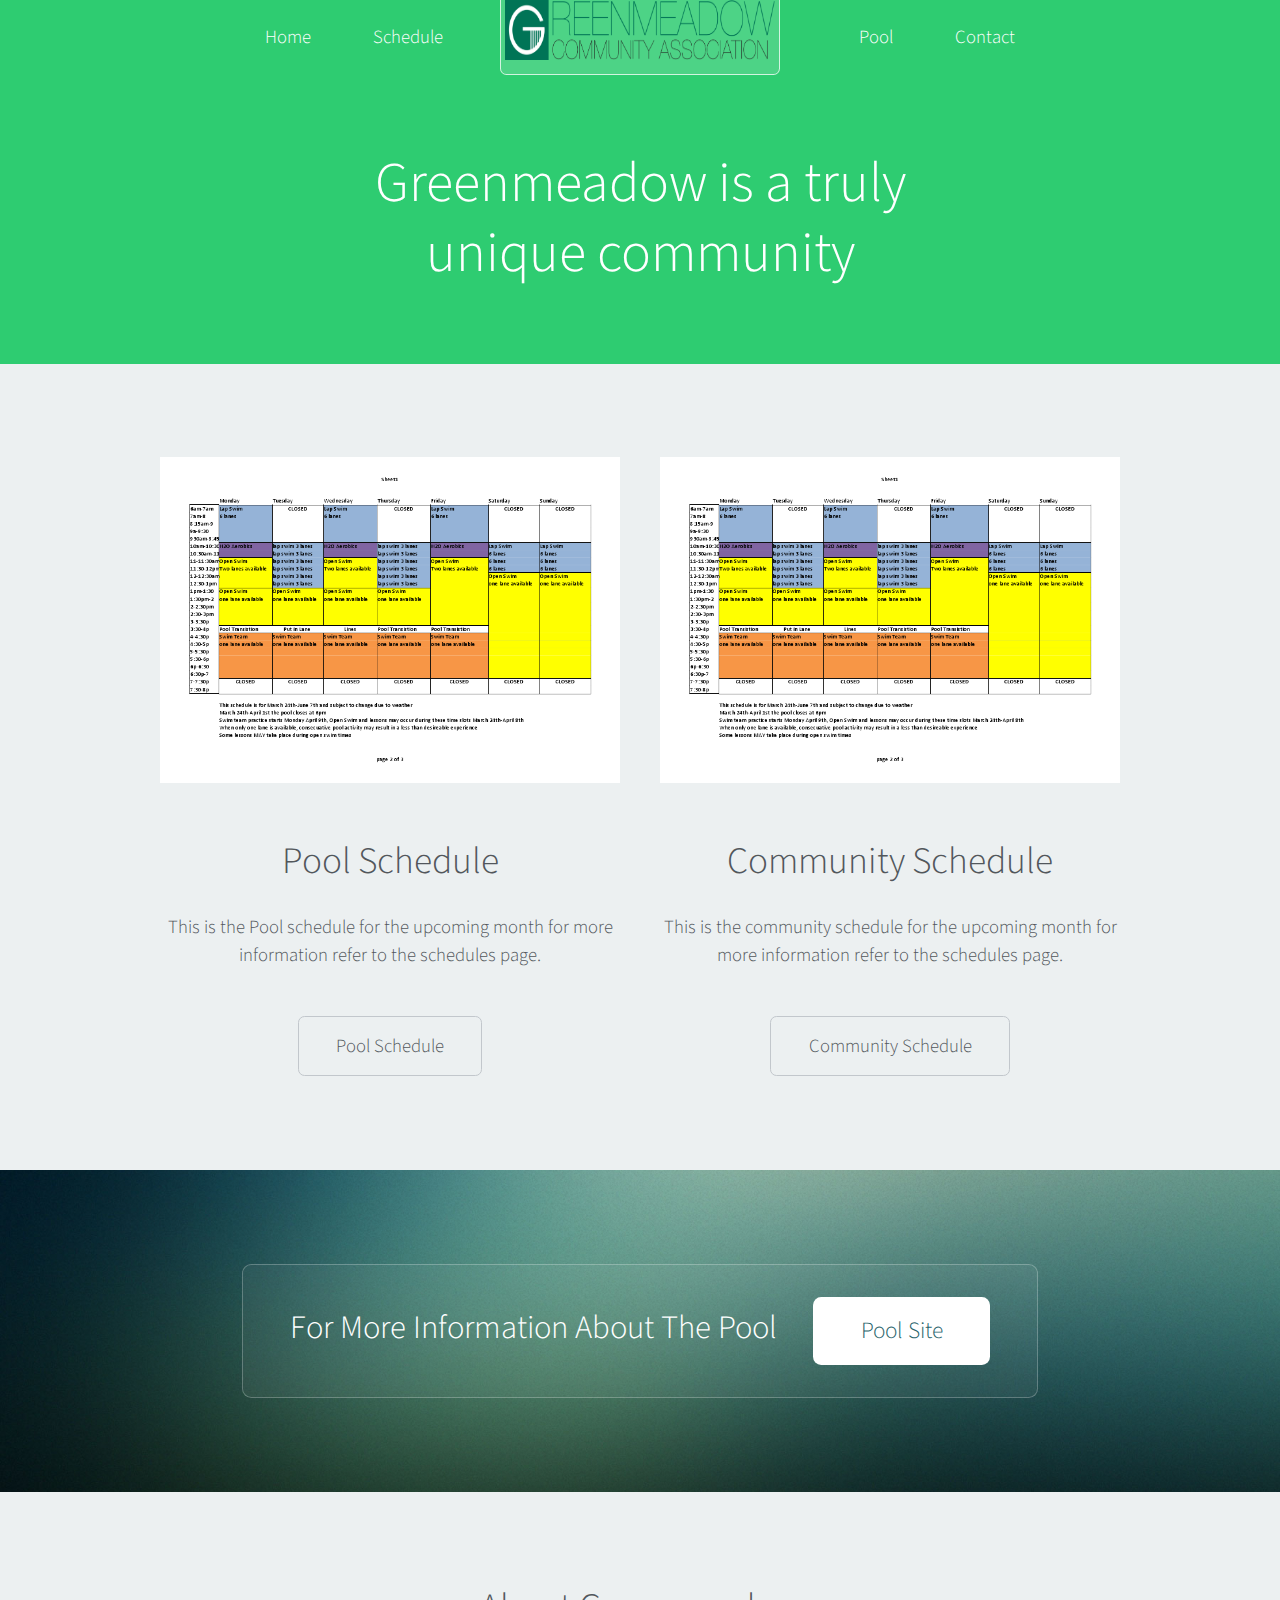
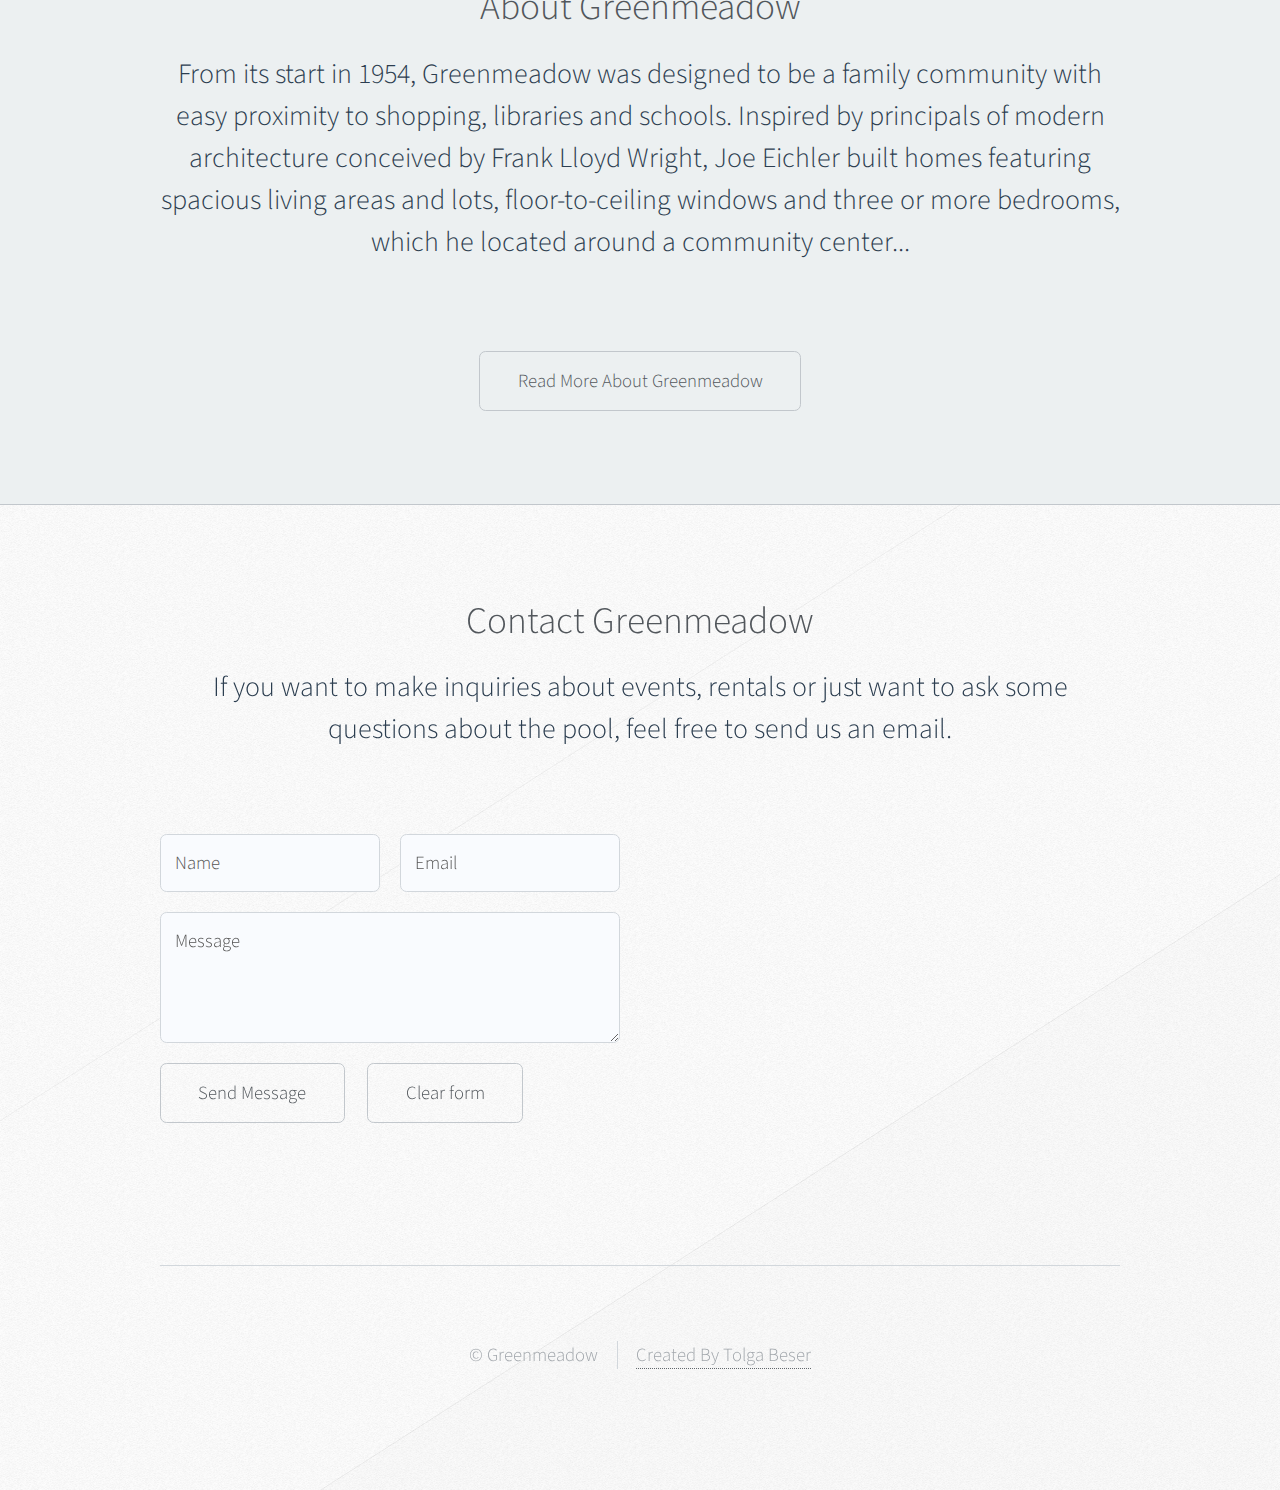
<file: index.html>
<!DOCTYPE HTML>

<html>
	<head>
		<title>Greenmeadow</title>
		<meta http-equiv="content-type" content="text/html; charset=utf-8" />
		<meta name="description" content="" />
		<meta name="keywords" content="" />
		<!--[if lte IE 8]><script src="css/ie/html5shiv.js"></script><![endif]-->
		<script src="js/jquery.min.js"></script>
		<script src="js/jquery.dropotron.min.js"></script>
		<script src="js/skel.min.js"></script>
		<script src="js/skel-layers.min.js"></script>
		<script src="js/init.js"></script>
		<noscript>
			<link rel="stylesheet" href="css/skel.css" />
			<link rel="stylesheet" href="css/style.css" />



			<!--Copy and paste the code below, into your <head> section </head>-->
 
			<link rel="stylesheet" type="text/css" href="css_pirobox/style_1/style.css"/>
			<!--::: OR :::-->
			<link rel="stylesheet" type="text/css" href="css_pirobox/style_2/style.css"/>
			<!--::: it depends on which style you choose :::-->
 
			<script type="text/javascript" src="js/jquery.min.js"></script>
			<script type="text/javascript" src="js/jquery-ui-1.8.2.custom.min.js"></script>
			<script type="text/javascript" src="js/pirobox_extended.js"></script>
 
<!-- or use minified version  "pirobox_extended_min.js"  -->
 
<script type="text/javascript">
$(document).ready(function() {
    $().piroBox_ext({
        piro_speed : 900,
        bg_alpha : 0.1,
        piro_scroll : true //pirobox always positioned at the center of the page
    });
});
</script>
 
<!-- that's IT-->
		</noscript>




		<!--[if lte IE 8]><link rel="stylesheet" href="css/ie/v8.css" /><![endif]-->
	</head>
	<body class="homepage">

		<!-- Header -->
			<div id="header-wrapper">
				<div id="header" class="container">
					
					<!-- Logo -->
						<h1 id="logo"><a href="index.html"><img src="TextLogo.png" width=270 height=60></a></h1>
					
					<!-- Nav -->
						<nav id="nav">
							<ul>
								<li>
									<a href="">Home</a>
									<ul>
										<li><a href="#subSchedule">Schedule</a></li>
										<li><a href="#promo-wrapper">Pool</a></li>
										<li><a href="#subAbout">About</a></li>
										<li><a href="#footer-wrapper">Contact</a></li>
									</ul>
								</li>
								<li><a href="left-sidebar.html">Schedule</a></li>
								<li class="break"><a href="right-sidebar.html">Pool</a></li>
								<li><a href="no-sidebar.html">Contact</a></li>
							</ul>
						</nav>

				</div>

				<!-- Hero -->
					<section id="hero" class="container">
						<header>
							<h2>Greenmeadow is a truly
							<br />
							unique community</h2>
						</header>
						
					
							
						
					</section>

			</div>

		<!-- Features 1 -->
			<div class="wrapper">
				<div class="container">
					<div class="row">
						<section class="6u 12u(2) feature">
							<div class="image-wrapper">
								<a href="schedule.html" class="image featured"><img src="testimage1.png" alt="" id="subSchedule" /></a>
							</div>
							<header>
								<h2>Pool Schedule</h2>
							</header>
							<p>This is the Pool schedule for the upcoming month for more information refer to the schedules page.</p>
							<ul class="actions">
								<li><a href="schedule.html" class="button">Pool Schedule</a></li>
							</ul>
						</section>
						<section class="6u 12u(2) feature">
							<div class="image-wrapper">
								<a href="#" class="image featured"><img src="testimage1.png" alt="" /></a>
							</div>
							<header>
								<h2>Community Schedule</h2>
							</header>
							<p>This is the community schedule for the upcoming month for more information refer to the schedules page.</p>
							<ul class="actions">
								<li><a href="#" class="button">Community Schedule</a></li>
							</ul>
						</section>
					</div>
				</div>
			</div>
			
		<!-- Promo -->
			<div id="promo-wrapper">
				<section id="promo" >
					<h2>For More Information About The Pool</h2>
					<a href="http://www.teamunify.com/Home.jsp?team=recpagm" class="button">Pool Site</a>
				</section>
			</div>
			
		
			<div class="wrapper" id="subAbout">
				<section class="container">
					<header class="major">
						<h2>About Greenmeadow</h2>
						<p>From its start in 1954, Greenmeadow was designed to be a family community with easy proximity to shopping, libraries and schools. Inspired by principals of modern architecture conceived by Frank Lloyd Wright, Joe Eichler built homes featuring spacious living areas and lots, floor-to-ceiling windows and three or more bedrooms, which he located around a community center...</p>
					</header>

					<ul class="actions major">
						<li><a href="#" class="button"> Read More About Greenmeadow</a></li>
					</ul>
				</section>
			</div>
		

		<!-- Footer -->
			<div id="footer-wrapper" >
				<div id="footer" class="container">
					<header class="major">
						<h2>Contact Greenmeadow</h2>
						<p >If you want to make inquiries about events, rentals or just want to ask some questions about the pool, feel free to send us an email.</p>
					</header>
					<div class="row" allign="center">
						<section class="6u 12u(2)">
							<form method="post" action="#">
								<div class="row 50%">
									<div class="6u 12u(3)">
										<input name="name" placeholder="Name" type="text" />
									</div>
									<div class="6u 12u(3)">
										<input name="email" placeholder="Email" type="text" />
									</div>
								</div>
								<div class="row 50%">
									<div class="12u">
										<textarea name="message" placeholder="Message"></textarea>
									</div>
								</div>
								<div class="row 50%">
									<div class="12u">
										<ul class="actions">
											<li><input type="submit" value="Send Message" /></li>
											<li><input type="reset" value="Clear form" /></li>
										</ul>
									</div>
								</div>
							</form>
						</section>
						
					</div>
				</div>
				<div id="copyright" class="container">
					<ul class="menu">
						<li>&copy; Greenmeadow</li><li><a href="https://github.com/TolgaB">Created By Tolga Beser</a></li>
					</ul>
				</div>
			</div>

	</body>
</html>
</file>
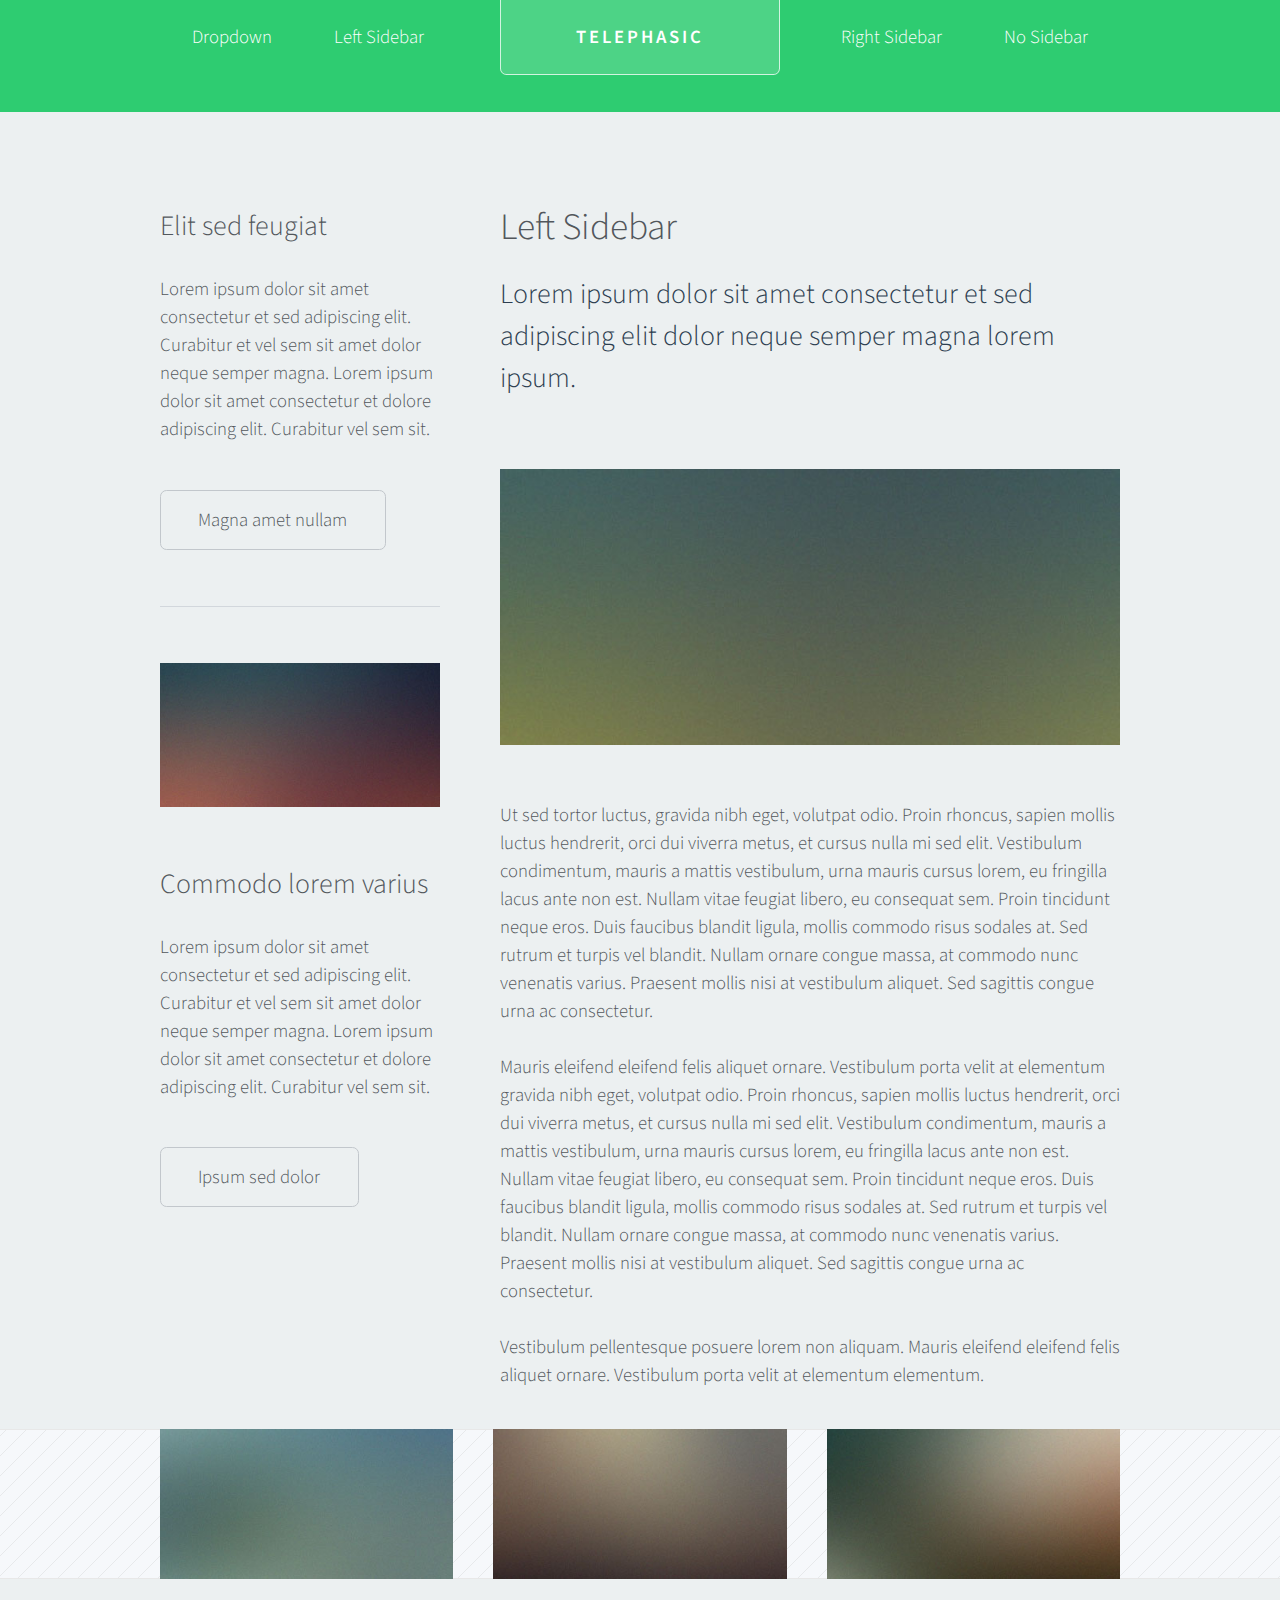
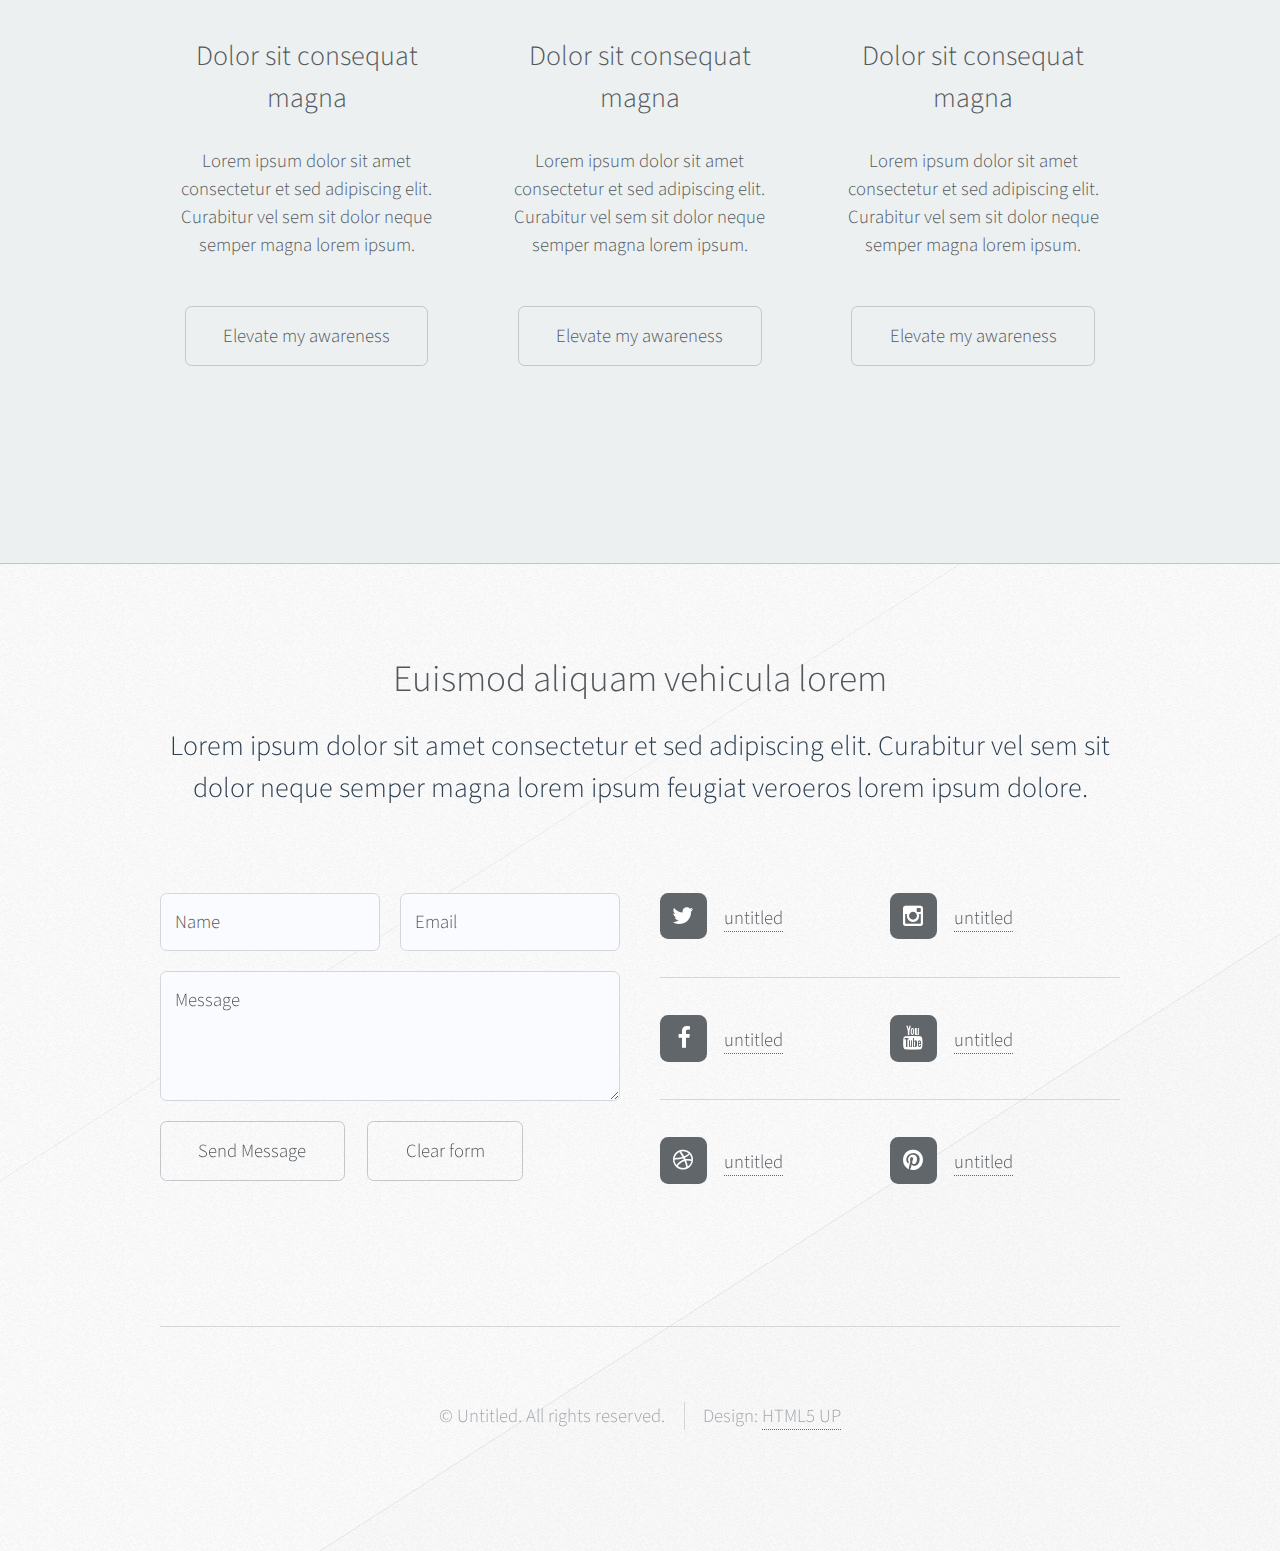
<file: left-sidebar.html>
<!DOCTYPE HTML>
<!--
	Telephasic by HTML5 UP
	html5up.net | @n33co
	Free for personal and commercial use under the CCA 3.0 license (html5up.net/license)
-->
<html>
	<head>
		<title>Left Sidebar - Telephasic by HTML5 UP</title>
		<meta http-equiv="content-type" content="text/html; charset=utf-8" />
		<meta name="description" content="" />
		<meta name="keywords" content="" />
		<!--[if lte IE 8]><script src="css/ie/html5shiv.js"></script><![endif]-->
		<script src="js/jquery.min.js"></script>
		<script src="js/jquery.dropotron.min.js"></script>
		<script src="js/skel.min.js"></script>
		<script src="js/skel-layers.min.js"></script>
		<script src="js/init.js"></script>
		<noscript>
			<link rel="stylesheet" href="css/skel.css" />
			<link rel="stylesheet" href="css/style.css" />
		</noscript>
		<!--[if lte IE 8]><link rel="stylesheet" href="css/ie/v8.css" /><![endif]-->
	</head>
	<body class="left-sidebar">

		<!-- Header -->
			<div id="header-wrapper">
				<div id="header" class="container">
					
					<!-- Logo -->
						<h1 id="logo"><a href="index.html">Telephasic</a></h1>
					
					<!-- Nav -->
						<nav id="nav">
							<ul>
								<li>
									<a href="">Dropdown</a>
									<ul>
										<li><a href="#">Lorem ipsum dolor</a></li>
										<li><a href="#">Magna phasellus</a></li>
										<li><a href="#">Etiam dolore nisl</a></li>
										<li>
											<a href="">Phasellus consequat</a>
											<ul>
												<li><a href="#">Lorem ipsum dolor</a></li>
												<li><a href="#">Phasellus consequat</a></li>
												<li><a href="#">Magna phasellus</a></li>
												<li><a href="#">Etiam dolore nisl</a></li>
											</ul>
										</li>
										<li><a href="#">Veroeros feugiat</a></li>
									</ul>
								</li>
								<li><a href="left-sidebar.html">Left Sidebar</a></li>
								<li class="break"><a href="right-sidebar.html">Right Sidebar</a></li>
								<li><a href="no-sidebar.html">No Sidebar</a></li>
							</ul>
						</nav>

				</div>
			</div>

		<!-- Main -->
			<div class="wrapper">
				<div class="container" id="main">
					<div class="row 150%">
						<div class="4u 12u(2)">

							<!-- Sidebar -->
								<section id="sidebar">
									<section>
										<header>
											<h3>Elit sed feugiat</h3>
										</header>
										<p>Lorem ipsum dolor sit amet consectetur et sed adipiscing elit. Curabitur et vel 
										sem sit amet dolor neque semper magna. Lorem ipsum dolor sit amet consectetur et dolore 
										adipiscing elit. Curabitur vel sem sit.</p>
										<ul class="actions">
											<li><a href="#" class="button">Magna amet nullam</a></li>
										</ul>
									</section>
									<section>
										<a href="#" class="image featured"><img src="images/pic07.jpg" alt="" /></a>
										<header>
											<h3>Commodo lorem varius</h3>
										</header>
										<p>Lorem ipsum dolor sit amet consectetur et sed adipiscing elit. Curabitur et vel 
										sem sit amet dolor neque semper magna. Lorem ipsum dolor sit amet consectetur et dolore 
										adipiscing elit. Curabitur vel sem sit.</p>
										<ul class="actions">
											<li><a href="#" class="button">Ipsum sed dolor</a></li>
										</ul>
									</section>
								</section>
					
						</div>
						<div class="8u 12u(2) important(2)">
					
							<!-- Content -->
								<article id="content">
									<header>
										<h2>Left Sidebar</h2>
										<p>Lorem ipsum dolor sit amet consectetur et sed adipiscing elit
										dolor neque semper magna lorem ipsum.</p>
									</header>
									<a href="#" class="image featured"><img src="images/pic02.jpg" alt="" /></a>
									<p>Ut sed tortor luctus, gravida nibh eget, volutpat odio. Proin rhoncus, sapien 
									mollis luctus hendrerit, orci dui viverra metus, et cursus nulla mi sed elit. Vestibulum 
									condimentum, mauris a mattis vestibulum, urna mauris cursus lorem, eu fringilla lacus 
									ante non est. Nullam vitae feugiat libero, eu consequat sem. Proin tincidunt neque 
									eros. Duis faucibus blandit ligula, mollis commodo risus sodales at. Sed rutrum et 
									turpis vel blandit. Nullam ornare congue massa, at commodo nunc venenatis varius. 
									Praesent mollis nisi at vestibulum aliquet. Sed sagittis congue urna ac consectetur.</p>
									<p>Mauris eleifend eleifend felis aliquet ornare. Vestibulum porta velit at elementum
									gravida nibh eget, volutpat odio. Proin rhoncus, sapien 
									mollis luctus hendrerit, orci dui viverra metus, et cursus nulla mi sed elit. Vestibulum 
									condimentum, mauris a mattis vestibulum, urna mauris cursus lorem, eu fringilla lacus 
									ante non est. Nullam vitae feugiat libero, eu consequat sem. Proin tincidunt neque 
									eros. Duis faucibus blandit ligula, mollis commodo risus sodales at. Sed rutrum et 
									turpis vel blandit. Nullam ornare congue massa, at commodo nunc venenatis varius. 
									Praesent mollis nisi at vestibulum aliquet. Sed sagittis congue urna ac consectetur.</p>
									<p>Vestibulum pellentesque posuere lorem non aliquam. Mauris eleifend eleifend 
									felis aliquet ornare. Vestibulum porta velit at elementum elementum.</p>
								</article>

						</div>
					</div>
					<div class="row features">
						<section class="4u 12u(2) feature">
							<div class="image-wrapper first">
								<a href="#" class="image featured"><img src="images/pic03.jpg" alt="" /></a>
							</div>
							<header>
								<h3>Dolor sit consequat magna</h3>
							</header>
							<p>Lorem ipsum dolor sit amet consectetur et sed adipiscing elit. Curabitur 
							vel sem sit dolor neque semper magna lorem ipsum.</p>
							<ul class="actions">
								<li><a href="#" class="button">Elevate my awareness</a></li>
							</ul>
						</section>
						<section class="4u 12u(2) feature">
							<div class="image-wrapper">
								<a href="#" class="image featured"><img src="images/pic04.jpg" alt="" /></a>
							</div>
							<header>
								<h3>Dolor sit consequat magna</h3>
							</header>
							<p>Lorem ipsum dolor sit amet consectetur et sed adipiscing elit. Curabitur 
							vel sem sit dolor neque semper magna lorem ipsum.</p>
							<ul class="actions">
								<li><a href="#" class="button">Elevate my awareness</a></li>
							</ul>
						</section>
						<section class="4u 12u(2) feature">
							<div class="image-wrapper">
								<a href="#" class="image featured"><img src="images/pic05.jpg" alt="" /></a>
							</div>
							<header>
								<h3>Dolor sit consequat magna</h3>
							</header>
							<p>Lorem ipsum dolor sit amet consectetur et sed adipiscing elit. Curabitur 
							vel sem sit dolor neque semper magna lorem ipsum.</p>
							<ul class="actions">
								<li><a href="#" class="button">Elevate my awareness</a></li>
							</ul>
						</section>
					</div>
				</div>
			</div>

		<!-- Footer -->
			<div id="footer-wrapper">
				<div id="footer" class="container">
					<header class="major">
						<h2>Euismod aliquam vehicula lorem</h2>
						<p>Lorem ipsum dolor sit amet consectetur et sed adipiscing elit. Curabitur vel sem sit<br />
						dolor neque semper magna lorem ipsum feugiat veroeros lorem ipsum dolore.</p>
					</header>
					<div class="row">
						<section class="6u 12u(2)">
							<form method="post" action="#">
								<div class="row 50%">
									<div class="6u 12u(3)">
										<input name="name" placeholder="Name" type="text" />
									</div>
									<div class="6u 12u(3)">
										<input name="email" placeholder="Email" type="text" />
									</div>
								</div>
								<div class="row 50%">
									<div class="12u">
										<textarea name="message" placeholder="Message"></textarea>
									</div>
								</div>
								<div class="row 50%">
									<div class="12u">
										<ul class="actions">
											<li><input type="submit" value="Send Message" /></li>
											<li><input type="reset" value="Clear form" /></li>
										</ul>
									</div>
								</div>
							</form>
						</section>
						<section class="6u 12u(2)">
							<div class="row 0%">
								<ul class="divided icons 6u 12u(3)">
									<li class="icon fa-twitter"><a href="#"><span class="extra">twitter.com/</span>untitled</a></li>
									<li class="icon fa-facebook"><a href="#"><span class="extra">facebook.com/</span>untitled</a></li>
									<li class="icon fa-dribbble"><a href="#"><span class="extra">dribbble.com/</span>untitled</a></li>
								</ul>
								<ul class="divided icons 6u 12u(3)">
									<li class="icon fa-instagram"><a href="#"><span class="extra">instagram.com/</span>untitled</a></li>
									<li class="icon fa-youtube"><a href="#"><span class="extra">youtube.com/</span>untitled</a></li>
									<li class="icon fa-pinterest"><a href="#"><span class="extra">pinterest.com/</span>untitled</a></li>
								</ul>
							</div>
						</section>
					</div>
				</div>
				<div id="copyright" class="container">
					<ul class="menu">
						<li>&copy; Untitled. All rights reserved.</li><li>Design: <a href="http://html5up.net">HTML5 UP</a></li>
					</ul>
				</div>
			</div>

	</body>
</html>
</file>
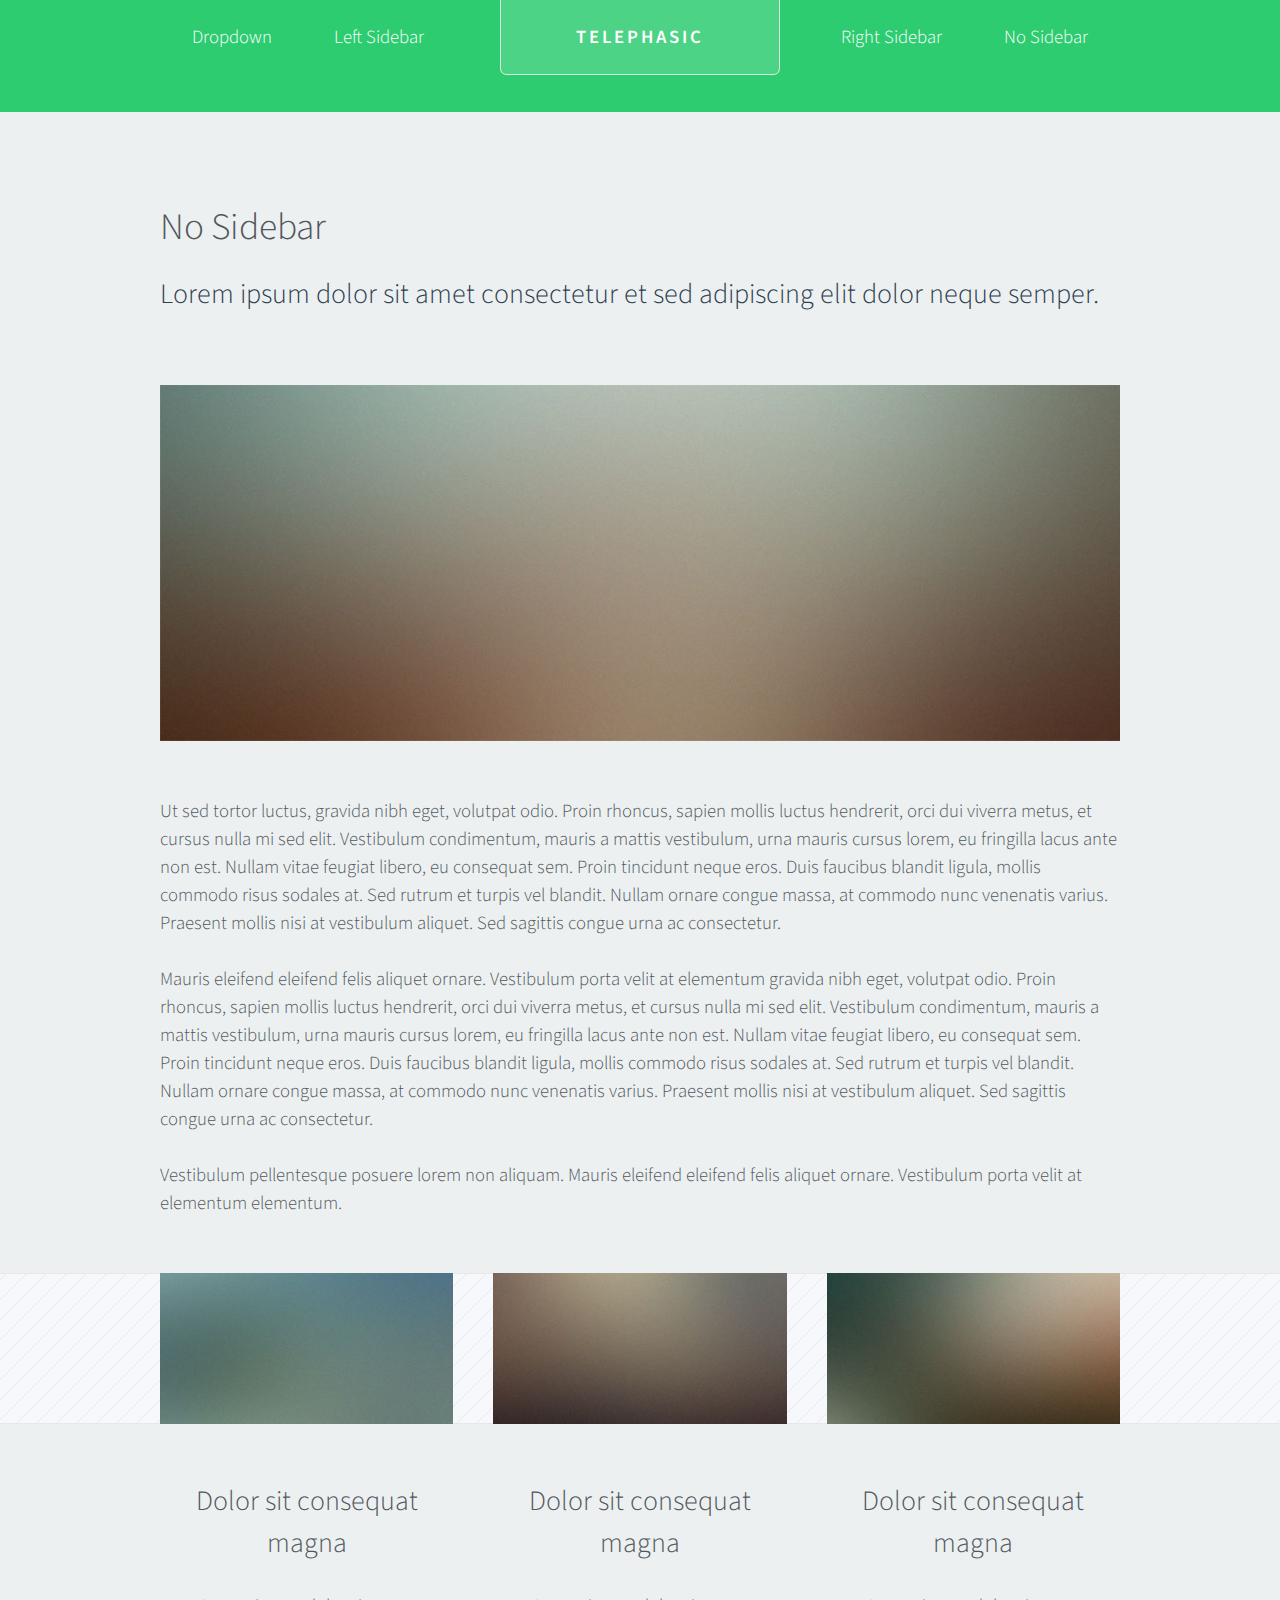
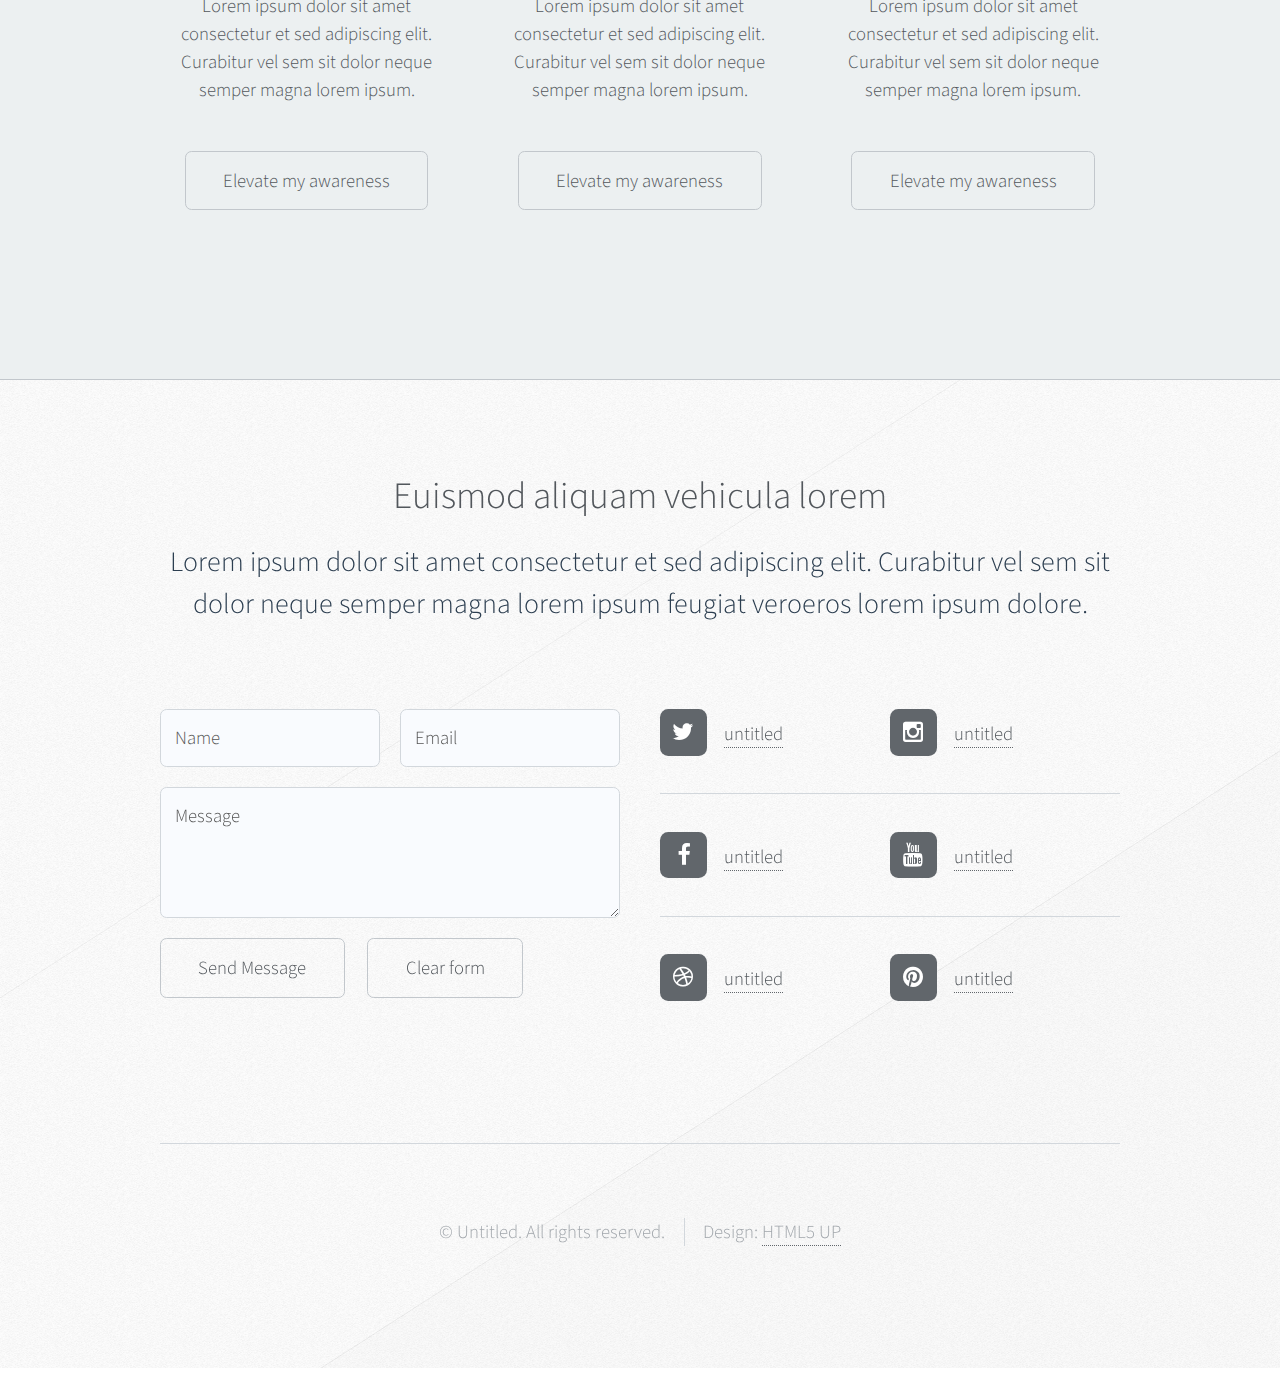
<file: no-sidebar.html>
<!DOCTYPE HTML>
<!--
	Telephasic by HTML5 UP
	html5up.net | @n33co
	Free for personal and commercial use under the CCA 3.0 license (html5up.net/license)
-->
<html>
	<head>
		<title>No Sidebar - Telephasic by HTML5 UP</title>
		<meta http-equiv="content-type" content="text/html; charset=utf-8" />
		<meta name="description" content="" />
		<meta name="keywords" content="" />
		<!--[if lte IE 8]><script src="css/ie/html5shiv.js"></script><![endif]-->
		<script src="js/jquery.min.js"></script>
		<script src="js/jquery.dropotron.min.js"></script>
		<script src="js/skel.min.js"></script>
		<script src="js/skel-layers.min.js"></script>
		<script src="js/init.js"></script>
		<noscript>
			<link rel="stylesheet" href="css/skel.css" />
			<link rel="stylesheet" href="css/style.css" />
		</noscript>
		<!--[if lte IE 8]><link rel="stylesheet" href="css/ie/v8.css" /><![endif]-->
	</head>
	<body class="no-sidebar">

		<!-- Header -->
			<div id="header-wrapper">
				<div id="header" class="container">
					
					<!-- Logo -->
						<h1 id="logo"><a href="index.html">Telephasic</a></h1>
					
					<!-- Nav -->
						<nav id="nav">
							<ul>
								<li>
									<a href="">Dropdown</a>
									<ul>
										<li><a href="#">Lorem ipsum dolor</a></li>
										<li><a href="#">Magna phasellus</a></li>
										<li><a href="#">Etiam dolore nisl</a></li>
										<li>
											<a href="">Phasellus consequat</a>
											<ul>
												<li><a href="#">Lorem ipsum dolor</a></li>
												<li><a href="#">Phasellus consequat</a></li>
												<li><a href="#">Magna phasellus</a></li>
												<li><a href="#">Etiam dolore nisl</a></li>
											</ul>
										</li>
										<li><a href="#">Veroeros feugiat</a></li>
									</ul>
								</li>
								<li><a href="left-sidebar.html">Left Sidebar</a></li>
								<li class="break"><a href="right-sidebar.html">Right Sidebar</a></li>
								<li><a href="no-sidebar.html">No Sidebar</a></li>
							</ul>
						</nav>

				</div>
			</div>

		<!-- Main -->
			<div class="wrapper">
				<div class="container" id="main">
					
					<!-- Content -->
						<article id="content">
							<header>
								<h2>No Sidebar</h2>
								<p>Lorem ipsum dolor sit amet consectetur et sed adipiscing elit
								dolor neque semper.</p>
							</header>
							<a href="#" class="image featured"><img src="images/pic06.jpg" alt="" /></a>
							<p>Ut sed tortor luctus, gravida nibh eget, volutpat odio. Proin rhoncus, sapien 
							mollis luctus hendrerit, orci dui viverra metus, et cursus nulla mi sed elit. Vestibulum 
							condimentum, mauris a mattis vestibulum, urna mauris cursus lorem, eu fringilla lacus 
							ante non est. Nullam vitae feugiat libero, eu consequat sem. Proin tincidunt neque 
							eros. Duis faucibus blandit ligula, mollis commodo risus sodales at. Sed rutrum et 
							turpis vel blandit. Nullam ornare congue massa, at commodo nunc venenatis varius. 
							Praesent mollis nisi at vestibulum aliquet. Sed sagittis congue urna ac consectetur.</p>
							<p>Mauris eleifend eleifend felis aliquet ornare. Vestibulum porta velit at elementum
							gravida nibh eget, volutpat odio. Proin rhoncus, sapien 
							mollis luctus hendrerit, orci dui viverra metus, et cursus nulla mi sed elit. Vestibulum 
							condimentum, mauris a mattis vestibulum, urna mauris cursus lorem, eu fringilla lacus 
							ante non est. Nullam vitae feugiat libero, eu consequat sem. Proin tincidunt neque 
							eros. Duis faucibus blandit ligula, mollis commodo risus sodales at. Sed rutrum et 
							turpis vel blandit. Nullam ornare congue massa, at commodo nunc venenatis varius. 
							Praesent mollis nisi at vestibulum aliquet. Sed sagittis congue urna ac consectetur.</p>
							<p>Vestibulum pellentesque posuere lorem non aliquam. Mauris eleifend eleifend 
							felis aliquet ornare. Vestibulum porta velit at elementum elementum.</p>
						</article>

					<div class="row features">
						<section class="4u 12u(2) feature">
							<div class="image-wrapper first">
								<a href="#" class="image featured"><img src="images/pic03.jpg" alt="" /></a>
							</div>
							<header>
								<h3>Dolor sit consequat magna</h3>
							</header>
							<p>Lorem ipsum dolor sit amet consectetur et sed adipiscing elit. Curabitur 
							vel sem sit dolor neque semper magna lorem ipsum.</p>
							<ul class="actions">
								<li><a href="#" class="button">Elevate my awareness</a></li>
							</ul>
						</section>
						<section class="4u 12u(2) feature">
							<div class="image-wrapper">
								<a href="#" class="image featured"><img src="images/pic04.jpg" alt="" /></a>
							</div>
							<header>
								<h3>Dolor sit consequat magna</h3>
							</header>
							<p>Lorem ipsum dolor sit amet consectetur et sed adipiscing elit. Curabitur 
							vel sem sit dolor neque semper magna lorem ipsum.</p>
							<ul class="actions">
								<li><a href="#" class="button">Elevate my awareness</a></li>
							</ul>
						</section>
						<section class="4u 12u(2) feature">
							<div class="image-wrapper">
								<a href="#" class="image featured"><img src="images/pic05.jpg" alt="" /></a>
							</div>
							<header>
								<h3>Dolor sit consequat magna</h3>
							</header>
							<p>Lorem ipsum dolor sit amet consectetur et sed adipiscing elit. Curabitur 
							vel sem sit dolor neque semper magna lorem ipsum.</p>
							<ul class="actions">
								<li><a href="#" class="button">Elevate my awareness</a></li>
							</ul>
						</section>
					</div>
				</div>
			</div>

		<!-- Footer -->
			<div id="footer-wrapper">
				<div id="footer" class="container">
					<header class="major">
						<h2>Euismod aliquam vehicula lorem</h2>
						<p>Lorem ipsum dolor sit amet consectetur et sed adipiscing elit. Curabitur vel sem sit<br />
						dolor neque semper magna lorem ipsum feugiat veroeros lorem ipsum dolore.</p>
					</header>
					<div class="row">
						<section class="6u 12u(2)">
							<form method="post" action="#">
								<div class="row 50%">
									<div class="6u 12u(3)">
										<input name="name" placeholder="Name" type="text" />
									</div>
									<div class="6u 12u(3)">
										<input name="email" placeholder="Email" type="text" />
									</div>
								</div>
								<div class="row 50%">
									<div class="12u">
										<textarea name="message" placeholder="Message"></textarea>
									</div>
								</div>
								<div class="row 50%">
									<div class="12u">
										<ul class="actions">
											<li><input type="submit" value="Send Message" /></li>
											<li><input type="reset" value="Clear form" /></li>
										</ul>
									</div>
								</div>
							</form>
						</section>
						<section class="6u 12u(2)">
							<div class="row 0%">
								<ul class="divided icons 6u 12u(3)">
									<li class="icon fa-twitter"><a href="#"><span class="extra">twitter.com/</span>untitled</a></li>
									<li class="icon fa-facebook"><a href="#"><span class="extra">facebook.com/</span>untitled</a></li>
									<li class="icon fa-dribbble"><a href="#"><span class="extra">dribbble.com/</span>untitled</a></li>
								</ul>
								<ul class="divided icons 6u 12u(3)">
									<li class="icon fa-instagram"><a href="#"><span class="extra">instagram.com/</span>untitled</a></li>
									<li class="icon fa-youtube"><a href="#"><span class="extra">youtube.com/</span>untitled</a></li>
									<li class="icon fa-pinterest"><a href="#"><span class="extra">pinterest.com/</span>untitled</a></li>
								</ul>
							</div>
						</section>
					</div>
				</div>
				<div id="copyright" class="container">
					<ul class="menu">
						<li>&copy; Untitled. All rights reserved.</li><li>Design: <a href="http://html5up.net">HTML5 UP</a></li>
					</ul>
				</div>
			</div>

	</body>
</html>
</file>
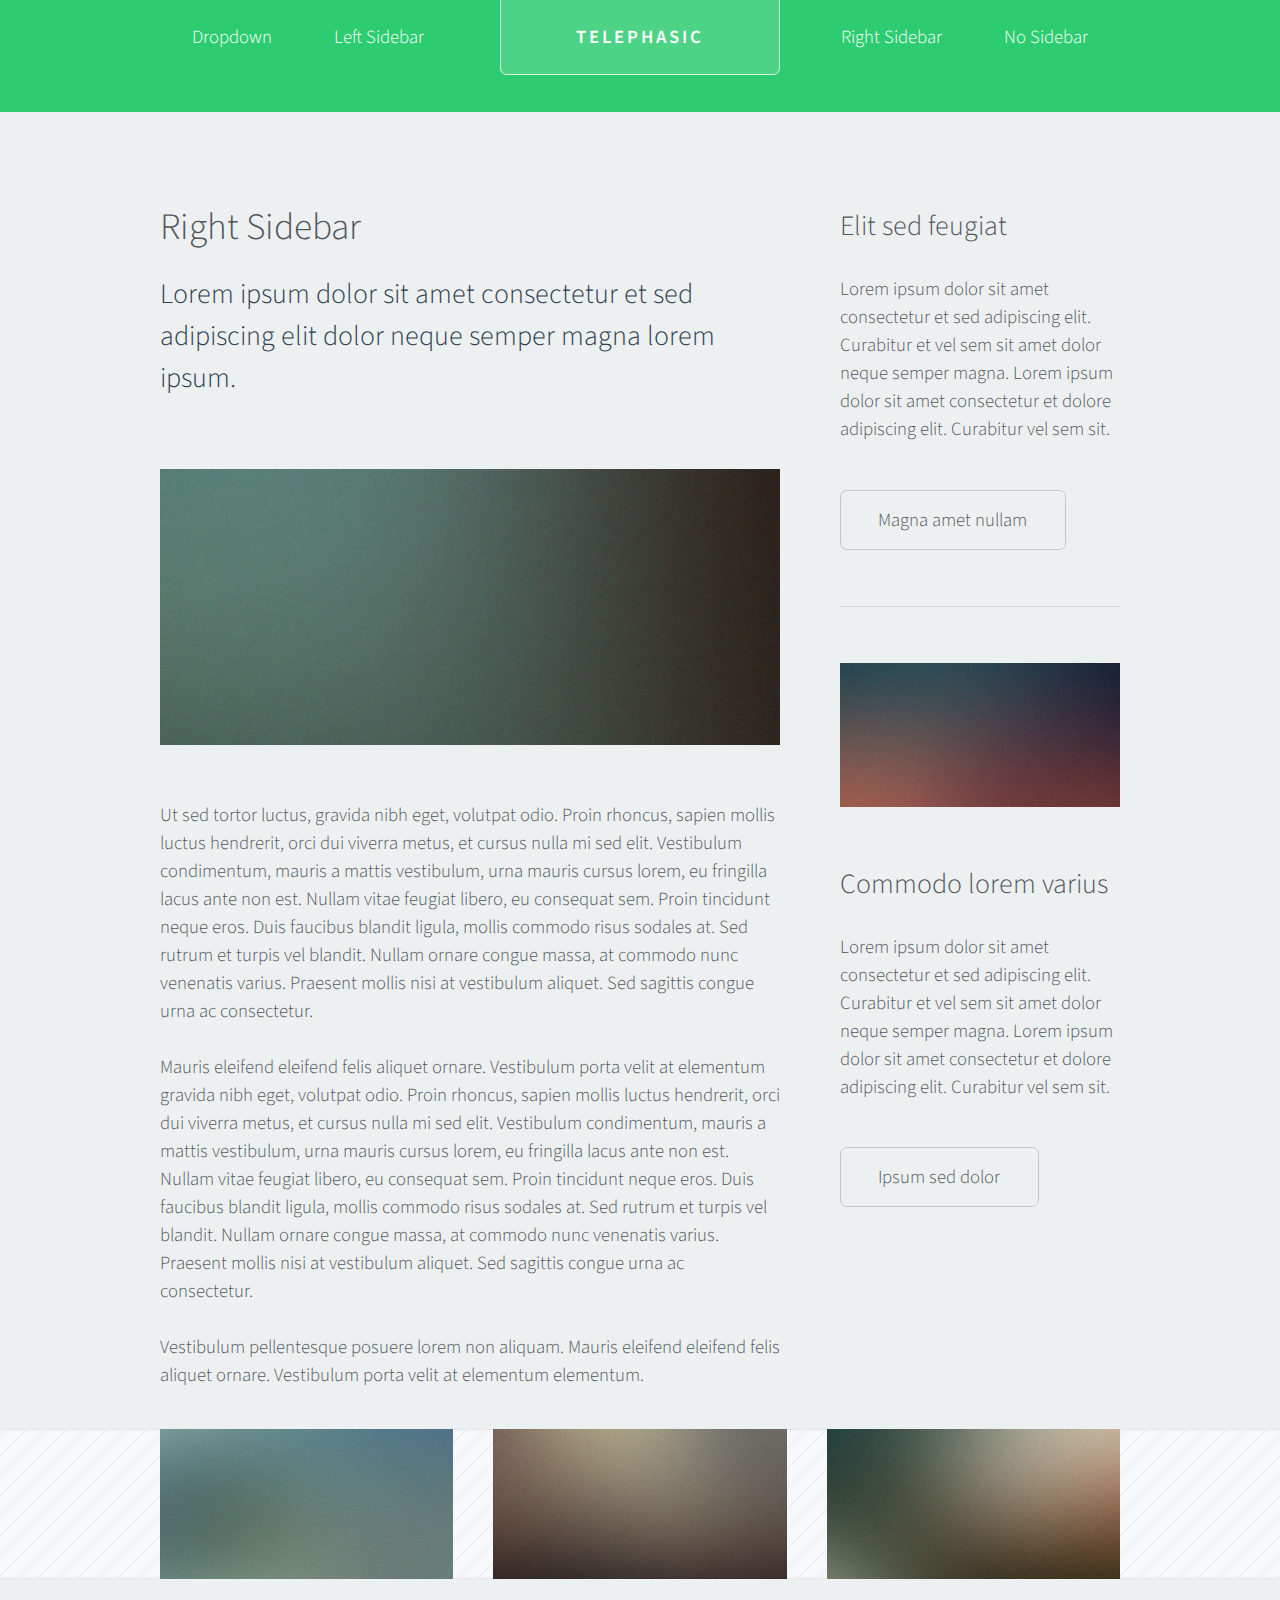
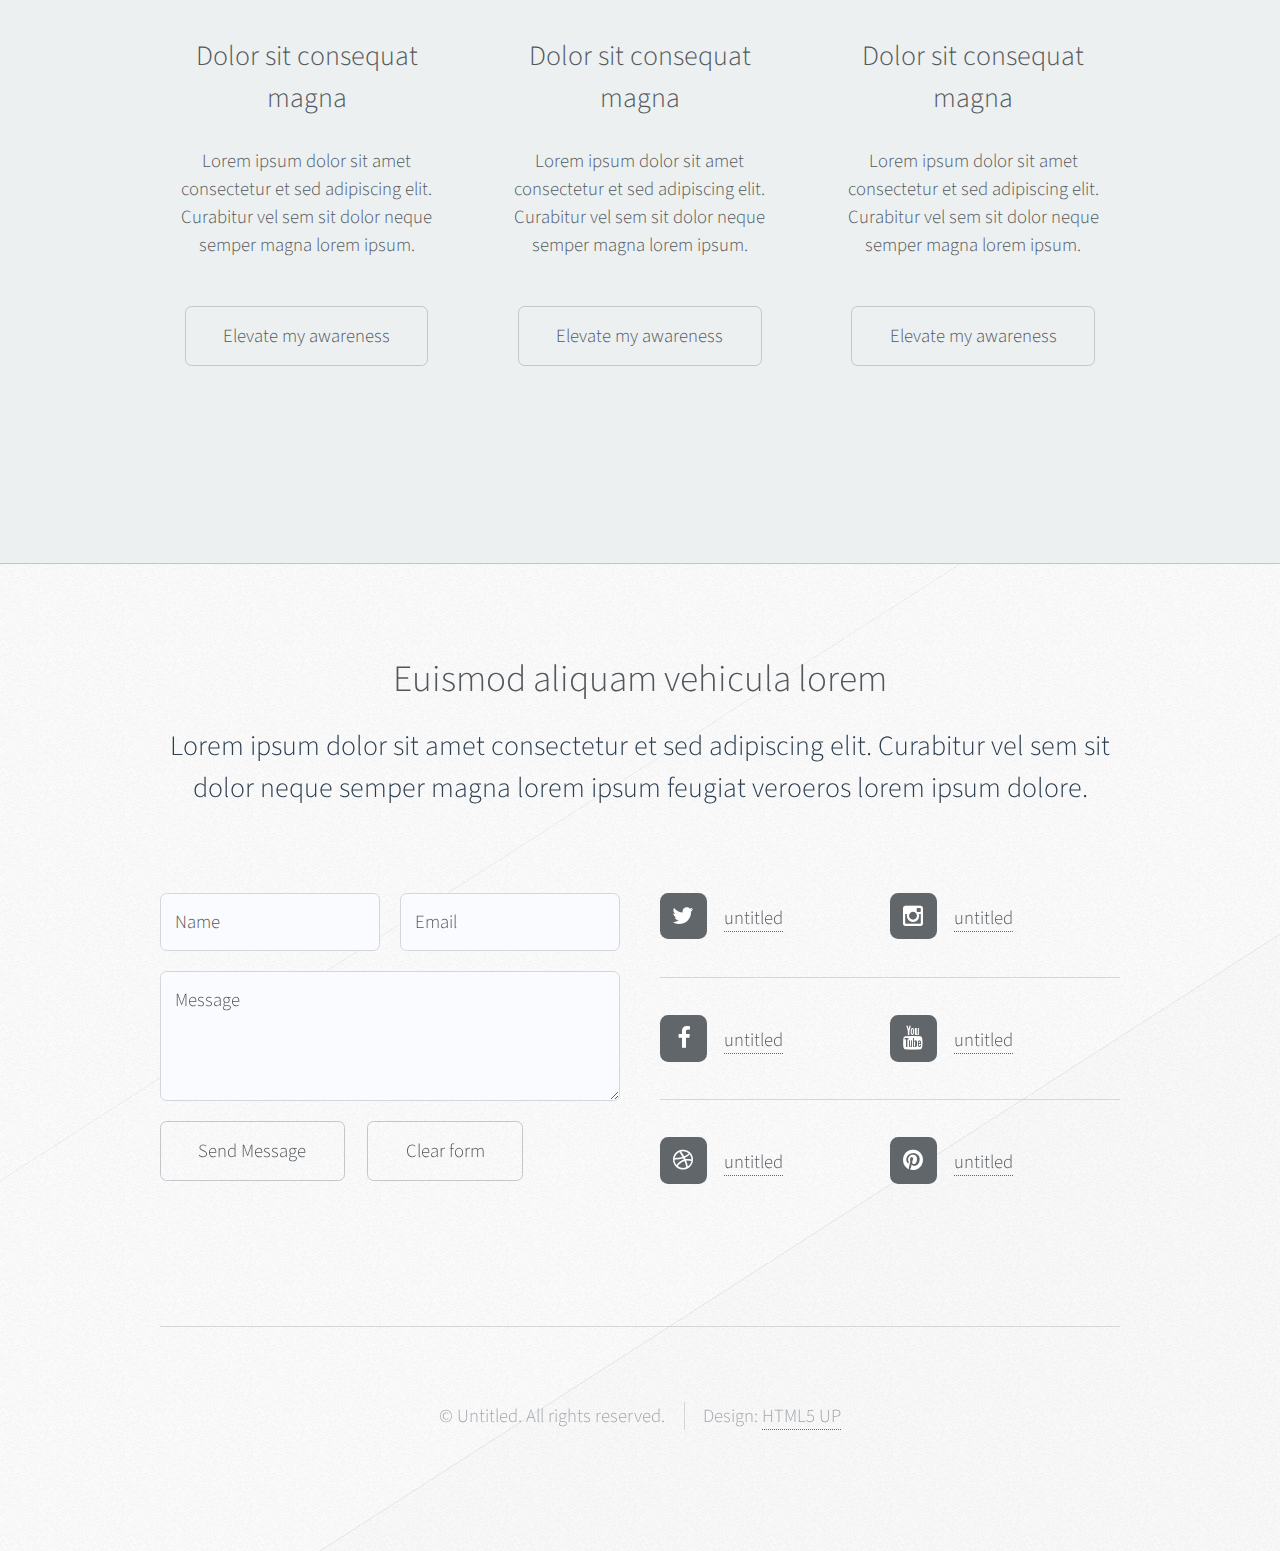
<file: right-sidebar.html>
<!DOCTYPE HTML>
<!--
	Telephasic by HTML5 UP
	html5up.net | @n33co
	Free for personal and commercial use under the CCA 3.0 license (html5up.net/license)
-->
<html>
	<head>
		<title>Right Sidebar - Telephasic by HTML5 UP</title>
		<meta http-equiv="content-type" content="text/html; charset=utf-8" />
		<meta name="description" content="" />
		<meta name="keywords" content="" />
		<!--[if lte IE 8]><script src="css/ie/html5shiv.js"></script><![endif]-->
		<script src="js/jquery.min.js"></script>
		<script src="js/jquery.dropotron.min.js"></script>
		<script src="js/skel.min.js"></script>
		<script src="js/skel-layers.min.js"></script>
		<script src="js/init.js"></script>
		<noscript>
			<link rel="stylesheet" href="css/skel.css" />
			<link rel="stylesheet" href="css/style.css" />
		</noscript>
		<!--[if lte IE 8]><link rel="stylesheet" href="css/ie/v8.css" /><![endif]-->
	</head>
	<body class="right-sidebar">

		<!-- Header -->
			<div id="header-wrapper">
				<div id="header" class="container">
					
					<!-- Logo -->
						<h1 id="logo"><a href="index.html">Telephasic</a></h1>
					
					<!-- Nav -->
						<nav id="nav">
							<ul>
								<li>
									<a href="">Dropdown</a>
									<ul>
										<li><a href="#">Lorem ipsum dolor</a></li>
										<li><a href="#">Magna phasellus</a></li>
										<li><a href="#">Etiam dolore nisl</a></li>
										<li>
											<a href="">Phasellus consequat</a>
											<ul>
												<li><a href="#">Lorem ipsum dolor</a></li>
												<li><a href="#">Phasellus consequat</a></li>
												<li><a href="#">Magna phasellus</a></li>
												<li><a href="#">Etiam dolore nisl</a></li>
											</ul>
										</li>
										<li><a href="#">Veroeros feugiat</a></li>
									</ul>
								</li>
								<li><a href="left-sidebar.html">Left Sidebar</a></li>
								<li class="break"><a href="right-sidebar.html">Right Sidebar</a></li>
								<li><a href="no-sidebar.html">No Sidebar</a></li>
							</ul>
						</nav>

				</div>
			</div>

		<!-- Main -->
			<div class="wrapper">
				<div class="container" id="main">
					<div class="row 150%">
						<div class="8u 12u(2)">
					
							<!-- Content -->
								<article id="content">
									<header>
										<h2>Right Sidebar</h2>
										<p>Lorem ipsum dolor sit amet consectetur et sed adipiscing elit
										dolor neque semper magna lorem ipsum.</p>
									</header>
									<a href="#" class="image featured"><img src="images/pic01.jpg" alt="" /></a>
									<p>Ut sed tortor luctus, gravida nibh eget, volutpat odio. Proin rhoncus, sapien 
									mollis luctus hendrerit, orci dui viverra metus, et cursus nulla mi sed elit. Vestibulum 
									condimentum, mauris a mattis vestibulum, urna mauris cursus lorem, eu fringilla lacus 
									ante non est. Nullam vitae feugiat libero, eu consequat sem. Proin tincidunt neque 
									eros. Duis faucibus blandit ligula, mollis commodo risus sodales at. Sed rutrum et 
									turpis vel blandit. Nullam ornare congue massa, at commodo nunc venenatis varius. 
									Praesent mollis nisi at vestibulum aliquet. Sed sagittis congue urna ac consectetur.</p>
									<p>Mauris eleifend eleifend felis aliquet ornare. Vestibulum porta velit at elementum
									gravida nibh eget, volutpat odio. Proin rhoncus, sapien 
									mollis luctus hendrerit, orci dui viverra metus, et cursus nulla mi sed elit. Vestibulum 
									condimentum, mauris a mattis vestibulum, urna mauris cursus lorem, eu fringilla lacus 
									ante non est. Nullam vitae feugiat libero, eu consequat sem. Proin tincidunt neque 
									eros. Duis faucibus blandit ligula, mollis commodo risus sodales at. Sed rutrum et 
									turpis vel blandit. Nullam ornare congue massa, at commodo nunc venenatis varius. 
									Praesent mollis nisi at vestibulum aliquet. Sed sagittis congue urna ac consectetur.</p>
									<p>Vestibulum pellentesque posuere lorem non aliquam. Mauris eleifend eleifend 
									felis aliquet ornare. Vestibulum porta velit at elementum elementum.</p>
								</article>

						</div>
						<div class="4u 12u(2)">

							<!-- Sidebar -->
								<section id="sidebar">
									<section>
										<header>
											<h3>Elit sed feugiat</h3>
										</header>
										<p>Lorem ipsum dolor sit amet consectetur et sed adipiscing elit. Curabitur et vel 
										sem sit amet dolor neque semper magna. Lorem ipsum dolor sit amet consectetur et dolore 
										adipiscing elit. Curabitur vel sem sit.</p>
										<ul class="actions">
											<li><a href="#" class="button">Magna amet nullam</a></li>
										</ul>
									</section>
									<section>
										<a href="#" class="image featured"><img src="images/pic07.jpg" alt="" /></a>
										<header>
											<h3>Commodo lorem varius</h3>
										</header>
										<p>Lorem ipsum dolor sit amet consectetur et sed adipiscing elit. Curabitur et vel 
										sem sit amet dolor neque semper magna. Lorem ipsum dolor sit amet consectetur et dolore 
										adipiscing elit. Curabitur vel sem sit.</p>
										<ul class="actions">
											<li><a href="#" class="button">Ipsum sed dolor</a></li>
										</ul>
									</section>
								</section>
					
						</div>
					</div>
					<div class="row features">
						<section class="4u 12u(2) feature">
							<div class="image-wrapper first">
								<a href="#" class="image featured"><img src="images/pic03.jpg" alt="" /></a>
							</div>
							<header>
								<h3>Dolor sit consequat magna</h3>
							</header>
							<p>Lorem ipsum dolor sit amet consectetur et sed adipiscing elit. Curabitur 
							vel sem sit dolor neque semper magna lorem ipsum.</p>
							<ul class="actions">
								<li><a href="#" class="button">Elevate my awareness</a></li>
							</ul>
						</section>
						<section class="4u 12u(2) feature">
							<div class="image-wrapper">
								<a href="#" class="image featured"><img src="images/pic04.jpg" alt="" /></a>
							</div>
							<header>
								<h3>Dolor sit consequat magna</h3>
							</header>
							<p>Lorem ipsum dolor sit amet consectetur et sed adipiscing elit. Curabitur 
							vel sem sit dolor neque semper magna lorem ipsum.</p>
							<ul class="actions">
								<li><a href="#" class="button">Elevate my awareness</a></li>
							</ul>
						</section>
						<section class="4u 12u(2) feature">
							<div class="image-wrapper">
								<a href="#" class="image featured"><img src="images/pic05.jpg" alt="" /></a>
							</div>
							<header>
								<h3>Dolor sit consequat magna</h3>
							</header>
							<p>Lorem ipsum dolor sit amet consectetur et sed adipiscing elit. Curabitur 
							vel sem sit dolor neque semper magna lorem ipsum.</p>
							<ul class="actions">
								<li><a href="#" class="button">Elevate my awareness</a></li>
							</ul>
						</section>
					</div>
				</div>
			</div>

		<!-- Footer -->
			<div id="footer-wrapper">
				<div id="footer" class="container">
					<header class="major">
						<h2>Euismod aliquam vehicula lorem</h2>
						<p>Lorem ipsum dolor sit amet consectetur et sed adipiscing elit. Curabitur vel sem sit<br />
						dolor neque semper magna lorem ipsum feugiat veroeros lorem ipsum dolore.</p>
					</header>
					<div class="row">
						<section class="6u 12u(2)">
							<form method="post" action="#">
								<div class="row 50%">
									<div class="6u 12u(3)">
										<input name="name" placeholder="Name" type="text" />
									</div>
									<div class="6u 12u(3)">
										<input name="email" placeholder="Email" type="text" />
									</div>
								</div>
								<div class="row 50%">
									<div class="12u">
										<textarea name="message" placeholder="Message"></textarea>
									</div>
								</div>
								<div class="row 50%">
									<div class="12u">
										<ul class="actions">
											<li><input type="submit" value="Send Message" /></li>
											<li><input type="reset" value="Clear form" /></li>
										</ul>
									</div>
								</div>
							</form>
						</section>
						<section class="6u 12u(2)">
							<div class="row 0%">
								<ul class="divided icons 6u 12u(3)">
									<li class="icon fa-twitter"><a href="#"><span class="extra">twitter.com/</span>untitled</a></li>
									<li class="icon fa-facebook"><a href="#"><span class="extra">facebook.com/</span>untitled</a></li>
									<li class="icon fa-dribbble"><a href="#"><span class="extra">dribbble.com/</span>untitled</a></li>
								</ul>
								<ul class="divided icons 6u 12u(3)">
									<li class="icon fa-instagram"><a href="#"><span class="extra">instagram.com/</span>untitled</a></li>
									<li class="icon fa-youtube"><a href="#"><span class="extra">youtube.com/</span>untitled</a></li>
									<li class="icon fa-pinterest"><a href="#"><span class="extra">pinterest.com/</span>untitled</a></li>
								</ul>
							</div>
						</section>
					</div>
				</div>
				<div id="copyright" class="container">
					<ul class="menu">
						<li>&copy; Untitled. All rights reserved.</li><li>Design: <a href="http://html5up.net">HTML5 UP</a></li>
					</ul>
				</div>
			</div>

	</body>
</html>
</file>
<file: css/ie/v8.css>
/*
	Telephasic by HTML5 UP
	html5up.net | @n33co
	Free for personal and commercial use under the CCA 3.0 license (html5up.net/license)
*/

/*********************************************************************************/
/* Basic                                                                         */
/*********************************************************************************/

	form input[type="text"],
	form input[type="email"],
	form input[type="password"],
	form select,
	form textarea,
	input[type="button"],
	input[type="submit"],
	input[type="reset"],
	.button,
	#logo a,
	#nav > ul > li > span,
	#nav > ul > li > a,
	.dropotron,
	#promo
	{
		position: relative;
		-ms-behavior: url('css/ie/PIE.htc');
	}

	/* Section/Article */

		section,
		article
		{
		}
		
			section > .last-child,
			article > .last-child
			{
				margin-bottom: 0;
			}

			section.last-child,
			article.last-child
			{
				margin-bottom: 0;
			}
			
/*********************************************************************************/
/* Wrappers                                                                      */
/*********************************************************************************/

	#promo-wrapper
	{
		background: url('../../images/promo.jpg');
		background-size: cover;
		-ms-behavior: url('css/ie/backgroundsize.min.htc');	
	}
	
/*********************************************************************************/
/* Header                                                                        */
/*********************************************************************************/

	.dropotron
	{
		box-shadow: none !important;
	}

		.dropotron.level-0
		{
			box-shadow: none !important;
		}

			.dropotron.level-0:before
			{
				display: none;
			}
</file>
<file: css/skel.css>
/* Resets (http://meyerweb.com/eric/tools/css/reset/ | v2.0 | 20110126 | License: none (public domain)) */

	html,body,div,span,applet,object,iframe,h1,h2,h3,h4,h5,h6,p,blockquote,pre,a,abbr,acronym,address,big,cite,code,del,dfn,em,img,ins,kbd,q,s,samp,small,strike,strong,sub,sup,tt,var,b,u,i,center,dl,dt,dd,ol,ul,li,fieldset,form,label,legend,table,caption,tbody,tfoot,thead,tr,th,td,article,aside,canvas,details,embed,figure,figcaption,footer,header,hgroup,menu,nav,output,ruby,section,summary,time,mark,audio,video{margin:0;padding:0;border:0;font-size:100%;font:inherit;vertical-align:baseline;}article,aside,details,figcaption,figure,footer,header,hgroup,menu,nav,section{display:block;}body{line-height:1;}ol,ul{list-style:none;}blockquote,q{quotes:none;}blockquote:before,blockquote:after,q:before,q:after{content:'';content:none;}table{border-collapse:collapse;border-spacing:0;}body{-webkit-text-size-adjust:none}

/* Box Model */

	*, *:before, *:after {
		-moz-box-sizing: border-box;
		-webkit-box-sizing: border-box;
		box-sizing: border-box;
	}

/* Container */

	body {
		/* min-width: (containers) */
		min-width: 1200px;
	}

	.container {
		margin-left: auto;
		margin-right: auto;
		
		/* width: (containers) */
		width: 1200px;
	}

	/* Modifiers */

		/* 125% */
			.container.\31 25\25 {
				width: 100%;
				
				/* max-width: (containers * 1.25) */
				max-width: 1500px;

				/* min-width: (containers) */
				min-width: 1200px;
			}

		/* 75% */
			.container.\37 5\25 {
				
				/* width: (containers * 0.75) */
				width: 900px;

			}

		/* 50% */
			.container.\35 0\25 {
				
				/* width: (containers * 0.50) */
				width: 600px;

			}

		/* 25% */
			.container.\32 5\25 {
				
				/* width: (containers * 0.25) */
				width: 300px;

			}

/* Grid */

	.row {
		border-bottom: solid 1px transparent;
	}
	
	.row > * {
		float: left;
	}
	
	.row:after, .row:before {
		content: '';
		display: block;
		clear: both;
		height: 0;
	}
	
	.row.uniform > * > :first-child {
		margin-top: 0;
	}
	
	.row.uniform > * > :last-child {
		margin-bottom: 0;
	}

	/* Gutters */

		/* Normal */
		
			.row > * {
				/* padding: (gutters.horizontal) 0 0 (gutters.vertical) */
				padding: 40px 0 0 40px;
			}

			.row {
				/* margin: -(gutters.horizontal) 0 0 -(gutters.vertical) */
				margin: -40px 0 0 -40px;
			}
			
			.row.uniform > * {
				/* padding: (gutters.vertical) 0 0 (gutters.vertical) */
				padding: 40px 0 0 40px;
			}

			.row.uniform {
				/* margin: -(gutters.vertical) 0 0 -(gutters.vertical) */
				margin: -40px 0 0 -40px;
			}
			
		/* 200% */
		
			.row.\32 00\25 > * {
				/* padding: (gutters.horizontal) 0 0 (gutters.vertical) */
				padding: 80px 0 0 80px;
			}

			.row.\32 00\25 {
				/* margin: -(gutters.horizontal) 0 0 -(gutters.vertical) */
				margin: -80px 0 0 -80px;
			}

			.row.uniform.\32 00\25 > * {
				/* padding: (gutters.vertical) 0 0 (gutters.vertical) */
				padding: 80px 0 0 80px;
			}

			.row.uniform.\32 00\25 {
				/* margin: -(gutters.vertical) 0 0 -(gutters.vertical) */
				margin: -80px 0 0 -80px;
			}

		/* 150% */
		
			.row.\31 50\25 > * {
				/* padding: (gutters.horizontal) 0 0 (gutters.vertical) */
				padding: 60px 0 0 60px;
			}

			.row.\31 50\25 {
				/* margin: -(gutters.horizontal) 0 0 -(gutters.vertical) */
				margin: -60px 0 0 -60px;
			}

			.row.uniform.\31 50\25 > * {
				/* padding: (gutters.vertical) 0 0 (gutters.vertical) */
				padding: 60px 0 0 60px;
			}

			.row.uniform.\31 50\25 {
				/* margin: -(gutters.vertical) 0 0 -(gutters.vertical) */
				margin: -60px 0 0 -60px;
			}

		/* 50% */
		
			.row.\35 0\25 > * {
				/* padding: (gutters.horizontal) 0 0 (gutters.vertical) */
				padding: 20px 0 0 20px;
			}

			.row.\35 0\25 {
				/* margin: -(gutters.horizontal) 0 0 -(gutters.vertical) */
				margin: -20px 0 0 -20px;
			}

			.row.uniform.\35 0\25 > * {
				/* padding: (gutters.vertical) 0 0 (gutters.vertical) */
				padding: 20px 0 0 20px;
			}

			.row.uniform.\35 0\25 {
				/* margin: -(gutters.vertical) 0 0 -(gutters.vertical) */
				margin: -20px 0 0 -20px;
			}

		/* 25% */
		
			.row.\32 5\25 > * {
				/* padding: (gutters.horizontal) 0 0 (gutters.vertical) */
				padding: 10px 0 0 10px;
			}

			.row.\32 5\25 {
				/* margin: -(gutters.horizontal) 0 0 -(gutters.vertical) */
				margin: -10px 0 0 -10px;
			}

			.row.uniform.\32 5\25 > * {
				/* padding: (gutters.vertical) 0 0 (gutters.vertical) */
				padding: 10px 0 0 10px;
			}

			.row.uniform.\32 5\25 {
				/* margin: -(gutters.vertical) 0 0 -(gutters.vertical) */
				margin: -10px 0 0 -10px;
			}

		/* 0% */
		
			.row.\30 \25 > * {
				/* padding: (gutters.horizontal) 0 0 (gutters.vertical) */
				padding: 0;
			}

			.row.\30 \25 {
				/* margin: -(gutters.horizontal) 0 0 -(gutters.vertical) */
				margin: 0;
			}

	/* Cells */

		.\31 2u, .\31 2u\24, .\31 2u\28 1\29, .\31 2u\24\28 1\29 { width: 100%; clear: none; }
		.\31 1u, .\31 1u\24, .\31 1u\28 1\29, .\31 1u\24\28 1\29 { width: 91.6666666667%; clear: none; }
		.\31 0u, .\31 0u\24, .\31 0u\28 1\29, .\31 0u\24\28 1\29 { width: 83.3333333333%; clear: none; }
		.\39 u, .\39 u\24, .\39 u\28 1\29, .\39 u\24\28 1\29 { width: 75%; clear: none; }
		.\38 u, .\38 u\24, .\38 u\28 1\29, .\38 u\24\28 1\29 { width: 66.6666666667%; clear: none; }
		.\37 u, .\37 u\24, .\37 u\28 1\29, .\37 u\24\28 1\29 { width: 58.3333333333%; clear: none; }
		.\36 u, .\36 u\24, .\36 u\28 1\29, .\36 u\24\28 1\29 { width: 50%; clear: none; }
		.\35 u, .\35 u\24, .\35 u\28 1\29, .\35 u\24\28 1\29 { width: 41.6666666667%; clear: none; }
		.\34 u, .\34 u\24, .\34 u\28 1\29, .\34 u\24\28 1\29 { width: 33.3333333333%; clear: none; }
		.\33 u, .\33 u\24, .\33 u\28 1\29, .\33 u\24\28 1\29 { width: 25%; clear: none; }
		.\32 u, .\32 u\24, .\32 u\28 1\29, .\32 u\24\28 1\29 { width: 16.6666666667%; clear: none; }
		.\31 u, .\31 u\24, .\31 u\28 1\29, .\31 u\24\28 1\29 { width: 8.3333333333%; clear: none; }

		.\31 2u\24 + *, .\31 2u\24\28 1\29 + *,
		.\31 1u\24 + *, .\31 1u\24\28 1\29 + *,
		.\31 0u\24 + *, .\31 0u\24\28 1\29 + *,
		.\39 u\24 + *, .\39 u\24\28 1\29 + *,
		.\38 u\24 + *, .\38 u\24\28 1\29 + *,
		.\37 u\24 + *, .\37 u\24\28 1\29 + *,
		.\36 u\24 + *, .\36 u\24\28 1\29 + *,
		.\35 u\24 + *, .\35 u\24\28 1\29 + *,
		.\34 u\24 + *, .\34 u\24\28 1\29 + *,
		.\33 u\24 + *, .\33 u\24\28 1\29 + *,
		.\32 u\24 + *, .\32 u\24\28 1\29 + *,
		.\31 u\24  + *,  .\31 u\24\28 1\29 + * {
			clear: left;
		}
			
		.\-11u { margin-left: 91.6666666667% }
		.\-10u { margin-left: 83.3333333333% }
		.\-9u { margin-left: 75% }
		.\-8u { margin-left: 66.6666666667% }
		.\-7u { margin-left: 58.3333333333% }
		.\-6u { margin-left: 50% }
		.\-5u { margin-left: 41.6666666667% }
		.\-4u { margin-left: 33.3333333333% }
		.\-3u { margin-left: 25% }
		.\-2u { margin-left: 16.6666666667% }
		.\-1u { margin-left: 8.3333333333% }
</file>
<file: css/style.css>
@charset 'UTF-8';
@import url("font-awesome.min.css");
@import url("http://fonts.googleapis.com/css?family=Source+Sans+Pro:300,300italic,400,400italic,600");

/*
	Telephasic by HTML5 UP
	html5up.net | @n33co
	Free for personal and commercial use under the CCA 3.0 license (html5up.net/license)
*/

/*********************************************************************************/
/* Basic                                                                         */
/*********************************************************************************/

	body
	{
		/background: #f5f7fa;  
		/* background-image: url('images/greenmeadow.jpg'); */
	}

		body.is-loading *
		{
			-moz-transition: none !important;
			-webkit-transition: none !important;
			-o-transition: none !important;
			-ms-transition: none !important;
			transition: none !important;
			-moz-animation: none !important;
			-webkit-animation: none !important;
			-o-animation: none !important;
			-ms-animation: none !important;
			animation: none !important;
		}

	body,input,textarea,select
	{
		font-family: 'Source Sans Pro', sans-serif;
		font-weight: 300;
		color: #52575c;
		line-height: 1.75em;
		font-size: 15pt;
	}

	h1,h2,h3,h4,h5,h6
	{
		font-weight: 300;
		color: #52575c;
	}
	
		h1 a, h2 a, h3 a, h4 a, h5 a, h6 a
		{
			color: inherit;
			text-decoration: none;
		}

	h2
	{
		font-size: 2em;
		line-height: 1.25em;
	}

	h3
	{
		font-size: 1.5em;
		line-height: 1.5em;
	}

	a
	{
		color: inherit;
		text-decoration: none;
		border-bottom: dotted 1px #62676c;
		-moz-transition: color 0.25s ease-in-out, border-color 0.25s ease-in-out, background-color 0.25s ease-in-out;
		-webkit-transition: color 0.25s ease-in-out, border-color 0.25s ease-in-out, background-color 0.25s ease-in-out;
		-o-transition: color 0.25s ease-in-out, border-color 0.25s ease-in-out, background-color 0.25s ease-in-out;
		-ms-transition: color 0.25s ease-in-out, border-color 0.25s ease-in-out, background-color 0.25s ease-in-out;
		transition: color 0.25s ease-in-out, border-color 0.25s ease-in-out, background-color 0.25s ease-in-out;
	}
	
		a:hover
		{
			color: #f35858;
			border-bottom-color: rgba(255,255,255,0);
		}

	strong, b
	{
		font-weight: 400;
		color: #42474c;
	}
	
	em, i
	{
		font-style: italic;
	}
	
	sub
	{
		position: relative;
		top: 0.5em;
		font-size: 0.8em;
	}
	
	sup
	{
		position: relative;
		top: -0.5em;
		font-size: 0.8em;
	}
	
	hr
	{
		border: 0;
		border-top: solid 1px #c2c7cc;
	}
	
	blockquote
	{
		border-left: solid 0.5em #c2c7cc;
		padding: 1em 0 1em 2em;
		font-style: italic;
	}
	
	p, ul, ol, dl, table, .features
	{
		margin-bottom: 1.5em;
	}

	br.clear
	{
		clear: both;
	}

	.feature
	{
		text-align: center;
	}
	
	/* Sections/Article */
	
		section,
		article
		{
			margin-bottom: 3em;
		}
		
			section > :last-child,
			article > :last-child
			{
				margin-bottom: 0;
			}

			section:last-child,
			article:last-child
			{
				margin-bottom: 0;
			}
		
		.row > section,
		.row > article
		{
			margin-bottom: 0;

		}

		header
		{
			margin-bottom: 1.5em;
		}
		
			header > p
			{
				display: block;
				color: #2c3e50;
				padding: 0.75em 0 1em 0;
				font-size: 1.5em;
				line-height: 1.5em;
			}

			header.major
			{
				text-align: center;
			}

	/* Image */

		.image
		{
			display: inline-block;
			-moz-transition: opacity 0.25s ease-in-out;
			-webkit-transition: opacity 0.25s ease-in-out;
			-o-transition: opacity 0.25s ease-in-out;
			-ms-transition: opacity 0.25s ease-in-out;
			transition: opacity 0.25s ease-in-out;
			outline: 0;
			border: 0;
		}
		
			.image img
			{
				display: block;
				width: 100%;
			}

			.image.fit
			{
				display: block;
				width: 100%;
			}
			
			.image.featured
			{
				display: block;
				width: 100%;
				margin: 0 0 3em 0;
			}
			
			.image.left
			{
				float: left;
				margin: 0 2em 2em 0;
			}
			
			.image.centered
			{
				display: block;
				margin: 0 0 3em 0;
			}

				.image.centered img
				{
					margin: 0 auto;
					width: auto;
				}

			a.image:hover
			{
				opacity: 0.85;
			}

	/* List */

		ul
		{
		}

			ul.default
			{
				list-style: disc;
				padding-left: 1em;
			}
			
				ul.default li
				{
					padding-left: 0.5em;
				}
			
			ul.actions
			{
				padding-top: 1em;
			}
			
				ul.actions.major
				{
					text-align: center;
				}
			
				ul.actions li
				{
					display: inline-block;
					margin-left: 1em;
				}
				
					ul.actions li:first-child
					{
						margin-left: 0;
					}

			ul.divided
			{
			}

				ul.divided li
				{
					border-top: solid 1px #d2d7dc;
					padding-top: 2em;
					margin-top: 2em;
				}
				
				ul.divided li:first-child
				{
					padding-top: 0;
					margin-top: 0;
					border-top: 0;
				}

			ul.icons
			{
			}
			
				ul.icons li:before
				{
					display: inline-block;
					color: #fff;
					background: #61666b;
					width: 2em;
					height: 2em;
					border-radius: 0.35em;
					text-align: center;
					line-height: 2em;
					margin-right: 0.75em;
				}

			ul.menu
			{
			}
			
				ul.menu li
				{
					display: inline-block;
					border-left: solid 1px #d2d7dc;
					padding-left: 1em;
					margin-left: 1em;
				}
				
				ul.menu li:first-child
				{
					border-left: 0;
					padding-left: 0;
					margin-left: 0;
				}

		ol
		{
		}	

			ol.default
			{
				list-style: decimal;
				padding-left: 1.25em;
			}

				ol.default li
				{
					padding-left: 0.25em;
				}

	/* Form */

		form
		{
		}
		
			form .actions
			{
				padding-top: 0;
			}
		
			form label
			{
				display: block;
				font-weight: 300;
				color: #52575c;
				margin: 0 0 0.5em 0;
			}
		
			form input[type="text"],
			form input[type="email"],
			form input[type="password"],
			form select,
			form textarea
			{
				-webkit-appearance: none;
				display: block;
				background: #f9fbfe;
				border: solid 1px #d2d7dc;
				border-radius: 0.35em;
				width: 100%;
				line-height: 1.5em;
				padding: 0.75em;
				-moz-transition: background-color 0.25s ease-in-out;
				-webkit-transition: background-color 0.25s ease-in-out;
				-o-transition: background-color 0.25s ease-in-out;
				-ms-transition: background-color 0.25s ease-in-out;
				transition: background-color 0.25s ease-in-out;
			}

				form input[type="text"]:focus,
				form input[type="email"]:focus,
				form input[type="password"]:focus,
				form select:focus,
				form textarea:focus
				{
					background: #fff;
				}
				
				form textarea
				{
					min-height: 7em;
				}

				form .formerize-placeholder
				{
					color: #555 !important;
				}

				form ::-webkit-input-placeholder
				{
					color: #555 !important;
				}

				form :-moz-placeholder
				{
					color: #555 !important;
				}

				form ::-moz-placeholder
				{
					color: #555 !important;
				}

				form :-ms-input-placeholder
				{
					color: #555 !important;
				}

				form ::-moz-focus-inner
				{
					border: 0;
				}
			
	/* Table */
	
		table
		{
			width: 100%;
		}
		
			table.default
			{
				width: 100%;
			}

				table.default tbody tr
				{
					border-top: solid 1px #D2D7DC;
				}
			
				table.default tbody tr:nth-child(2n+1)
				{
					background: #f9fbfe;
				}
				
				table.default td
				{
					padding: 0.5em 1em 0.5em 1em;
				}
				
				table.default th
				{
					text-align: left;
					font-weight: 400;
					padding: 0.5em 1em 0.5em 1em;
				}
			
				table.default thead
				{
				}
				
				table.default tfoot
				{
					border-top: solid 1px #D2D7DC;
				}
				
				table.default tbody
				{
				}

	/* Button */
		
		input[type="button"],
		input[type="submit"],
		input[type="reset"],
		.button
		{
			display: inline-block;
			color: inherit;
			background: none;
			text-decoration: none;
			border: solid 1px #c2c7cc;
			border-radius: 0.35em;
			padding: 0.8em 2em 0.8em 2em;
			cursor: pointer;
			outline: 0;
			-moz-transition: color 0.25s ease-in-out, border-color 0.25s ease-in-out, background-color 0.25s ease-in-out;
			-webkit-transition: color 0.25s ease-in-out, border-color 0.25s ease-in-out, background-color 0.25s ease-in-out;
			-o-transition: color 0.25s ease-in-out, border-color 0.25s ease-in-out, background-color 0.25s ease-in-out;
			-ms-transition: color 0.25s ease-in-out, border-color 0.25s ease-in-out, background-color 0.25s ease-in-out;
			transition: color 0.25s ease-in-out, border-color 0.25s ease-in-out, background-color 0.25s ease-in-out;
		}

			input[type="button"]:hover,
			input[type="submit"]:hover,
			input[type="reset"]:hover,
			.button:hover
			{
				color: #f35858;
				border-color: rgba(243,88,88,0.5);
			}

/*********************************************************************************/
/* Icons                                                                         */
/*********************************************************************************/

	.icon {
		text-decoration: none;
	}

		.icon:before {
			display: inline-block;
			font-family: FontAwesome;
			font-size: 1.25em;
			text-decoration: none;
			font-style: normal;
			font-weight: normal;
			line-height: 1;
			-webkit-font-smoothing:antialiased;
			-moz-osx-font-smoothing:grayscale;
		}
		
		.icon > .label {
			display: none;
		}

/*********************************************************************************/
/* Wrappers                                                                      */
/*********************************************************************************/

	.wrapper
	{
		position: relative;
		background: #ecf0f1;
		overflow-x: hidden;
		padding: 6em 0 6em 0;
	}

	.image-wrapper
	{
		position: relative;
	}
	
		.image-wrapper .image
		{
			position: relative;
			z-index: 2;
		}
	
		.image-wrapper.first:before
		{
			content: '';
			display: block;
			width: 2000%;
			height: 100%;
			position: absolute;
			left: -1000%;
			top: 0;
			z-index: 1;
			box-shadow: inset 0px 0px 0px 1px #e8e8e8;
			background: #f6f8fb url('images/image-wrapper.svg');
		}

	#header-wrapper
	{
		position: relative;
		padding: 4em 0 2em 0;
		
		 background-color:		#2ecc71; 
		
		
		
		
	}
	
		.homepage #header-wrapper
		{
			padding: 10em 0 6em 0;
			background-size:	128px 128px,				100% 100%,					auto;
		}
	
	#promo-wrapper
	{
		position: relative;
		background-image:		url('images/overlay.png'),	url('../images/promo.jpg');
		background-size:		192px 192px,				cover;
		background-position:	top left,					center center;
		color: #fff;
		text-align: center;
		padding: 6em 0 6em 0;
	}

	#footer-wrapper
	{
		-webkit-transform: translate3d(0,0,0);
		position: relative;
		border-top: solid 1px #c2c7cc;
		padding: 6em 0 6em 0;

		background-image:		url('images/overlay.png'),	url('images/footer.svg');
		background-size:		128px 128px,				100% 100%;
	}

/*********************************************************************************/
/* Header                                                                        */
/*********************************************************************************/

	#logo
	{
		position: absolute;
		z-index: 1;
		top: 0;
		left: 50%;
		width: 15em;
		margin-left: -7.5em;
	}
	
		#logo a
		{
			display: block;
			width: 100%;
			height: 4em;
			line-height: 4em;
			background: rgba(255,255,255,0.15);
			border: solid 1px;
			border-color: #fff;
			border-color: rgba(255,255,255,0.75);
			border-top: 0;
			border-radius: 0 0 0.35em 0.35em;
			color: #fff;
			display: inline-block;
			font-weight: 600;
			letter-spacing: 3px;
			text-align: center;
			text-transform: uppercase;
		}

	#nav
	{
		text-align: center;
		position: absolute;
		top: 0;
		left: 0;
		width: 100%;
		height: 4em;
		line-height: 4em;
	}

		#nav > ul
		{
			margin: 0;
		}

			#nav > ul > li > ul
			{
				display: none;
			}
		
			#nav > ul > li
			{
				display: inline-block;
				margin-left: 1em;
			}
			
				#nav > ul > li > span,
				#nav > ul > li > a
				{
					color: #fff;
					text-decoration: none;
					outline: 0;
					border: 0;
					border: solid 1px rgba(255,255,255,0);
					border-radius: 0.35em;
					padding: 0.3em 1em 0.3em 1em;
					-moz-transition: border-color 0.25s ease-in-out, background-color 0.25s ease-in-out;
					-webkit-transition: border-color 0.25s ease-in-out, background-color 0.25s ease-in-out;
					-o-transition: border-color 0.25s ease-in-out, background-color 0.25s ease-in-out;
					-ms-transition: border-color 0.25s ease-in-out, background-color 0.25s ease-in-out;
					transition: border-color 0.25s ease-in-out, background-color 0.25s ease-in-out;
				}

			#nav > ul > li.active > span,
			#nav > ul > li.active > a
			{
				border-color: rgba(255,255,255,0.75);
				background-color: rgba(255,255,255,0.15);
				color: #fff;
			}

			#nav > ul > li:first-child
			{
				margin-left: 0;
			}

			#nav > ul > li.break
			{
				margin-left: 20em;
			}
			
	.dropotron
	{
		text-align: left;
		line-height: 2em;
		border-radius: 0.35em;
		min-width: 12em;
		background: #fff;
		line-height: 1em;
		padding: 0.85em 0 0.85em 0;
		box-shadow: 0px 1px 3px 0px rgba(0,0,0,0.25);
		margin-top: -0.8em;
	}

		.dropotron a,
		.dropotron span
		{
			display: block;
			padding: 0.65em 1em 0.65em 1em;
			border-top: solid 1px #e8e8e8;
			border-bottom: 0;
		}
		
		.dropotron li:first-child > a,
		.dropotron li:first-child > span
		{
			border-top: 0;
		}
	
		.dropotron li.active > a,
		.dropotron li.active > span
		{
			color: #f35858;
		}
	
	.dropotron.level-0
	{
		font-size: 0.9em;
		margin-top: 0;
	}

		.dropotron.level-0:before
		{
			content: '';
			position: absolute;
			top: -1em;
			width: 1em;
			height: 1em;
			border-bottom: solid 0.5em #fff;
			border-left: solid 0.5em rgba(255,255,255,0);
			border-right: solid 0.5em rgba(255,255,255,0);
		}

		.dropotron.level-0.center:before
		{
			left: 50%;
			margin-left: -0.5em;
		}

		.dropotron.level-0.left:before
		{
			left: 1em;
		}

		.dropotron.level-0.right:before
		{
			right: 1em;
		}

/*********************************************************************************/
/* Hero                                                                          */
/*********************************************************************************/

	#hero
	{
		position: relative;
		color: #fff;
		text-align: center;
		z-index: 1;
	}
	
		#hero h2
		{
			color: #fff;
			font-size: 3em;
		}
		
		#hero strong
		{
			color: inherit;
		}

		#hero header > span
		{
			color: #fff;
		}

		#hero p
		{
			font-size: 1.5em;
			line-height: 1.5em;
		}

		#hero .button
		{
			background: #fff;
			border-color: rgba(255,255,255,0);
			color: #f08c89;
			font-size: 1.25em;
		}

			#hero .button:hover
			{
				border-color: rgba(255,255,255,0.75);
				background-color: rgba(255,255,255,0.15);
				color: #fff;
			}

		#hero a
		{
			color: #fff;
			border-color: #fff;
			border-color: rgba(255,255,255,0.5);
		}
		
			#hero a:hover
			{
				border-color: rgba(255,255,255,0);
			}

/*********************************************************************************/
/* Promo                                                                         */
/*********************************************************************************/

	#promo
	{
		background: rgba(255,255,255,0.05);
		border: solid 1px rgba(255,255,255,0.25);
		border-radius: 0.5em;
		padding: 1.75em 2.5em 1.75em 2.5em;
		display: inline-block;
		position: relative;
		z-index: 1;
	}

		#promo h2
		{
			color: #fff;
			display: inline-block;
			margin-right: 1em;
			font-size: 1.75em;
		}
		
		#promo .button
		{
			background: #fff;
			border-color: rgba(255,255,255,0);
			color: #27636B;
			font-size: 1.25em;
		}
		
			#promo .button:hover
			{
				border-color: rgba(255,255,255,0.75);
				background-color: rgba(255,255,255,0.15);
				color: #fff;
			}

/*********************************************************************************/
/* Main                                                                          */
/*********************************************************************************/

	#main
	{
		padding-bottom: 4em;
	}

/*********************************************************************************/
/* Sidebar                                                                       */
/*********************************************************************************/

	#sidebar
	{
	}
	
		#sidebar section
		{
			border-top: solid 1px #d2d7dc;
			margin-top: 3em;
			padding-top: 3em;
		}

		#sidebar section:first-child
		{
			border-top: 0;
			margin-top: 0;
			padding-top: 0;
		}

/*********************************************************************************/
/* Footer                                                                        */
/*********************************************************************************/

	#footer
	{
		position: relative;
		z-index: 1;
	}

		#footer header.major
		{
			margin-bottom: 3em;
		}

/*********************************************************************************/
/* Copyright                                                                     */
/*********************************************************************************/

	#copyright
	{
		position: relative;
		z-index: 1;
		text-align: center;
		border-top: solid 1px #d2d7dc;
		color: #a2a7ac;
		padding-top: 4em;
		margin-top: 6em;
	}
</file>
